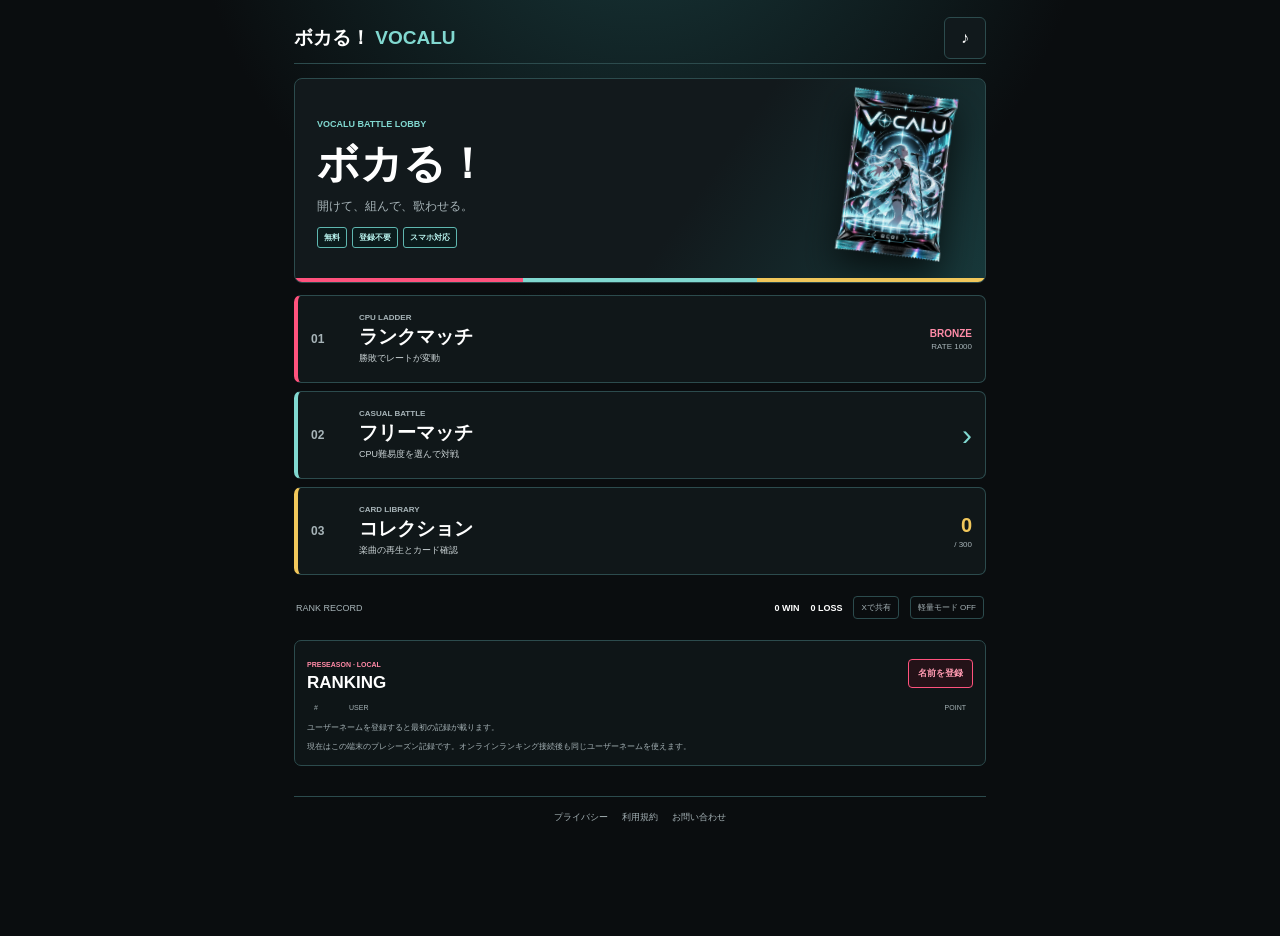
<file: index.html>
<!doctype html>
<html lang="ja">
<head>
  <meta charset="utf-8">
  <meta name="viewport" content="width=device-width,initial-scale=1,viewport-fit=cover">
  <meta name="theme-color" content="#0A0D0F">
  <meta name="apple-mobile-web-app-capable" content="yes">
  <meta name="apple-mobile-web-app-status-bar-style" content="black-translucent">
  <meta name="description" content="ボカロ楽曲を集めて20枚デッキを組み、CPUと遊べる無料のファンメイドデジタルカードゲーム。パック開封、楽曲再生、ランク戦をスマホで楽しめます。">
  <link rel="canonical" href="https://anadayo.github.io/vocalu/">
  <meta property="og:type" content="website">
  <meta property="og:title" content="ボカる！ VOCALU｜ボカロ楽曲デジタルカードゲーム">
  <meta property="og:description" content="5パック開封、20枚デッキ構築、CPUバトル。好きなボカロ楽曲を集めてスマホですぐ遊べます。">
  <meta property="og:url" content="https://anadayo.github.io/vocalu/">
  <meta property="og:image" content="https://anadayo.github.io/vocalu/assets/bc01-pack.webp">
  <meta property="og:locale" content="ja_JP">
  <meta name="twitter:card" content="summary_large_image">
  <meta name="twitter:creator" content="@ana_wasborn">
  <script type="application/ld+json">{"@context":"https://schema.org","@type":"VideoGame","name":"ボカる！ VOCALU","url":"https://anadayo.github.io/vocalu/","description":"ボカロ楽曲を集めて遊ぶ無料のファンメイドデジタルカードゲーム","gamePlatform":"Web Browser","applicationCategory":"Game","operatingSystem":"Web","inLanguage":"ja","offers":{"@type":"Offer","price":"0","priceCurrency":"JPY"}}</script>
  <script>
    window.dataLayer=window.dataLayer||[];
    function gtag(){dataLayer.push(arguments)}
    window.VOCALU_GA_MEASUREMENT_ID='G-1RKFX1HCCV';
    window.VOCALU_ANALYTICS_ENABLED=location.hostname==='anadayo.github.io';
    if(window.VOCALU_ANALYTICS_ENABLED){
      var ga=document.createElement('script');
      ga.async=true;
      ga.src='https://www.googletagmanager.com/gtag/js?id='+encodeURIComponent(window.VOCALU_GA_MEASUREMENT_ID);
      document.head.appendChild(ga);
      gtag('js',new Date());
      gtag('config',window.VOCALU_GA_MEASUREMENT_ID,{send_page_view:true,content_group:'vocalu'});
    }
    if('serviceWorker' in navigator){navigator.serviceWorker.getRegistrations().then(function(registrations){registrations.forEach(function(registration){if(registration.scope.indexOf('/vocalu/')!==-1)registration.unregister();});});}
  </script>
  <link rel="manifest" href="manifest.webmanifest">
  <title>ボカる！ / VOCALU</title>
  <link rel="stylesheet" href="styles.css?v=20261103-leader-info-v7">
</head>
<body>
  <div id="boot" class="boot" role="status"><b>VOCALU</b><span>ゲームを読み込んでいます</span></div>
  <div id="fatal" class="fatal" hidden>
    <strong>読み込みを復旧できます</strong>
    <p id="fatal-message">ゲームの起動中にエラーが発生しました。</p>
    <button id="reload-button" type="button">再読み込み</button>
  </div>
  <div id="app" hidden></div>
  <script src="js/song-media.js?v=20261029-pack-flow-1" defer></script>
  <script src="js/catalog.js?v=20261103-support-fix-v2" defer></script>
  <script src="js/engine.js?v=20261103-support-fix-v2" defer></script>
  <script src="js/analytics.js?v=20261101-analytics-v1" defer></script>
  <script src="js/app.js?v=20261103-leader-info-v7" defer></script>
</body>
</html>
</file>
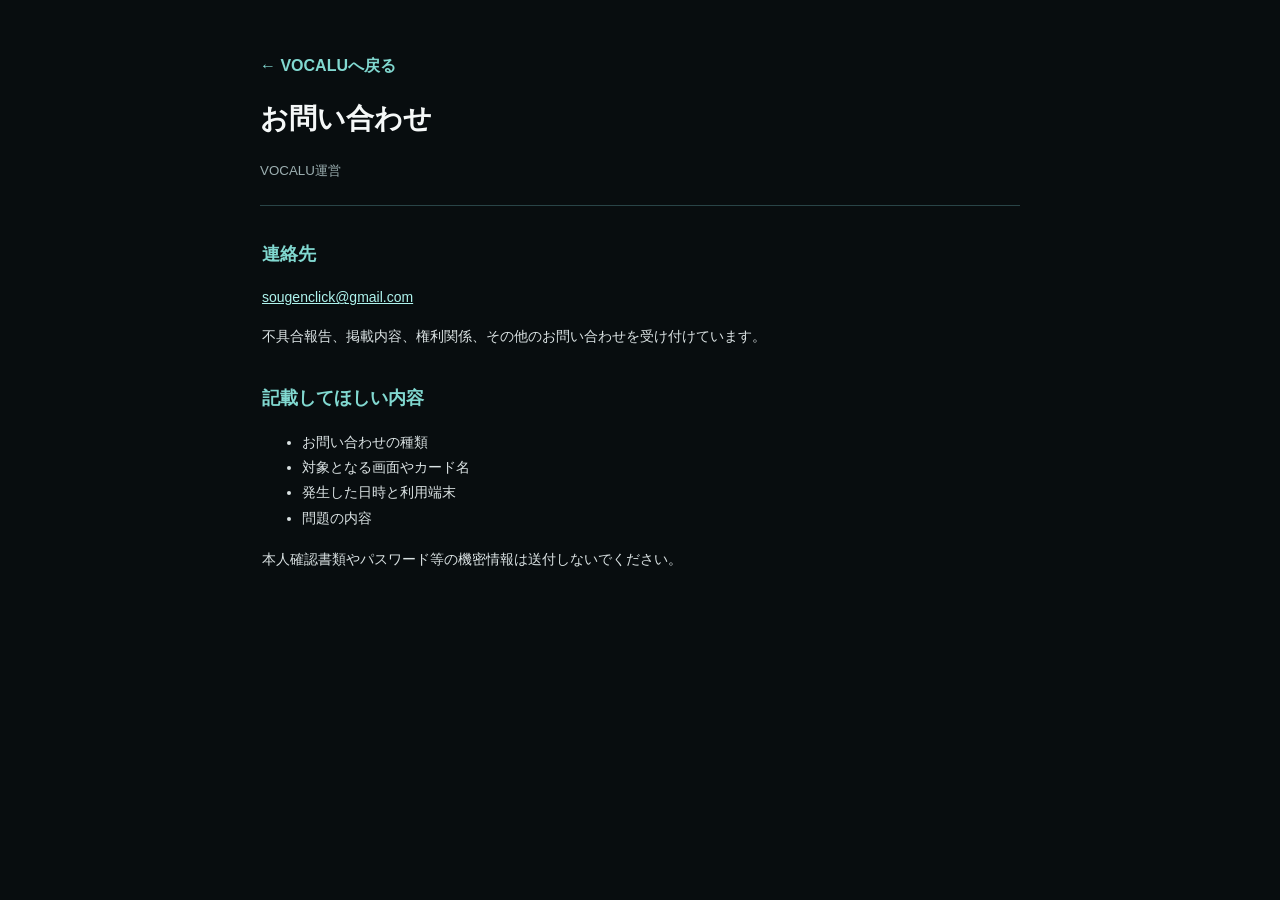
<file: legal/contact.html>
<!doctype html>
<html lang="ja"><head><meta charset="utf-8"><meta name="viewport" content="width=device-width,initial-scale=1"><title>お問い合わせ｜VOCALU</title><link rel="stylesheet" href="legal.css"></head>
<body><main><header><a href="../">← VOCALUへ戻る</a><h1>お問い合わせ</h1><small>VOCALU運営</small></header>
<section><h2>連絡先</h2><p><a href="mailto:sougenclick@gmail.com?subject=VOCALU%E3%81%8A%E5%95%8F%E3%81%84%E5%90%88%E3%82%8F%E3%81%9B">sougenclick@gmail.com</a></p><p>不具合報告、掲載内容、権利関係、その他のお問い合わせを受け付けています。</p><h2>記載してほしい内容</h2><ul><li>お問い合わせの種類</li><li>対象となる画面やカード名</li><li>発生した日時と利用端末</li><li>問題の内容</li></ul><p>本人確認書類やパスワード等の機密情報は送付しないでください。</p></section></main></body></html>
</file>
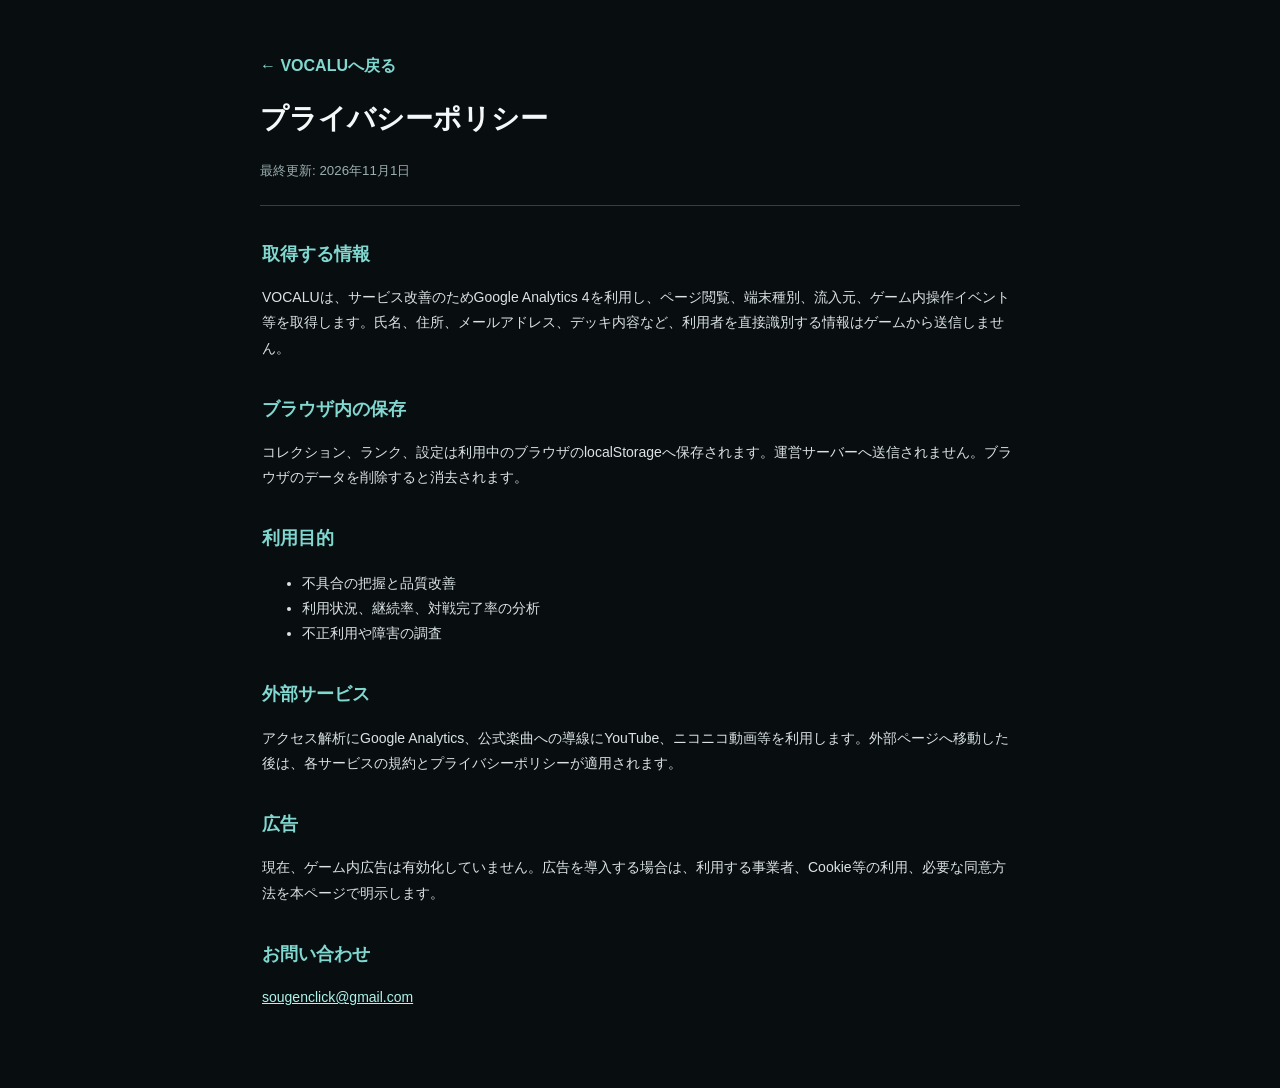
<file: legal/privacy.html>
<!doctype html>
<html lang="ja"><head><meta charset="utf-8"><meta name="viewport" content="width=device-width,initial-scale=1"><title>プライバシーポリシー｜VOCALU</title><link rel="stylesheet" href="legal.css"></head>
<body><main><header><a href="../">← VOCALUへ戻る</a><h1>プライバシーポリシー</h1><small>最終更新: 2026年11月1日</small></header>
<section><h2>取得する情報</h2><p>VOCALUは、サービス改善のためGoogle Analytics 4を利用し、ページ閲覧、端末種別、流入元、ゲーム内操作イベント等を取得します。氏名、住所、メールアドレス、デッキ内容など、利用者を直接識別する情報はゲームから送信しません。</p>
<h2>ブラウザ内の保存</h2><p>コレクション、ランク、設定は利用中のブラウザのlocalStorageへ保存されます。運営サーバーへ送信されません。ブラウザのデータを削除すると消去されます。</p>
<h2>利用目的</h2><ul><li>不具合の把握と品質改善</li><li>利用状況、継続率、対戦完了率の分析</li><li>不正利用や障害の調査</li></ul>
<h2>外部サービス</h2><p>アクセス解析にGoogle Analytics、公式楽曲への導線にYouTube、ニコニコ動画等を利用します。外部ページへ移動した後は、各サービスの規約とプライバシーポリシーが適用されます。</p>
<h2>広告</h2><p>現在、ゲーム内広告は有効化していません。広告を導入する場合は、利用する事業者、Cookie等の利用、必要な同意方法を本ページで明示します。</p>
<h2>お問い合わせ</h2><p><a href="mailto:sougenclick@gmail.com">sougenclick@gmail.com</a></p></section></main></body></html>
</file>
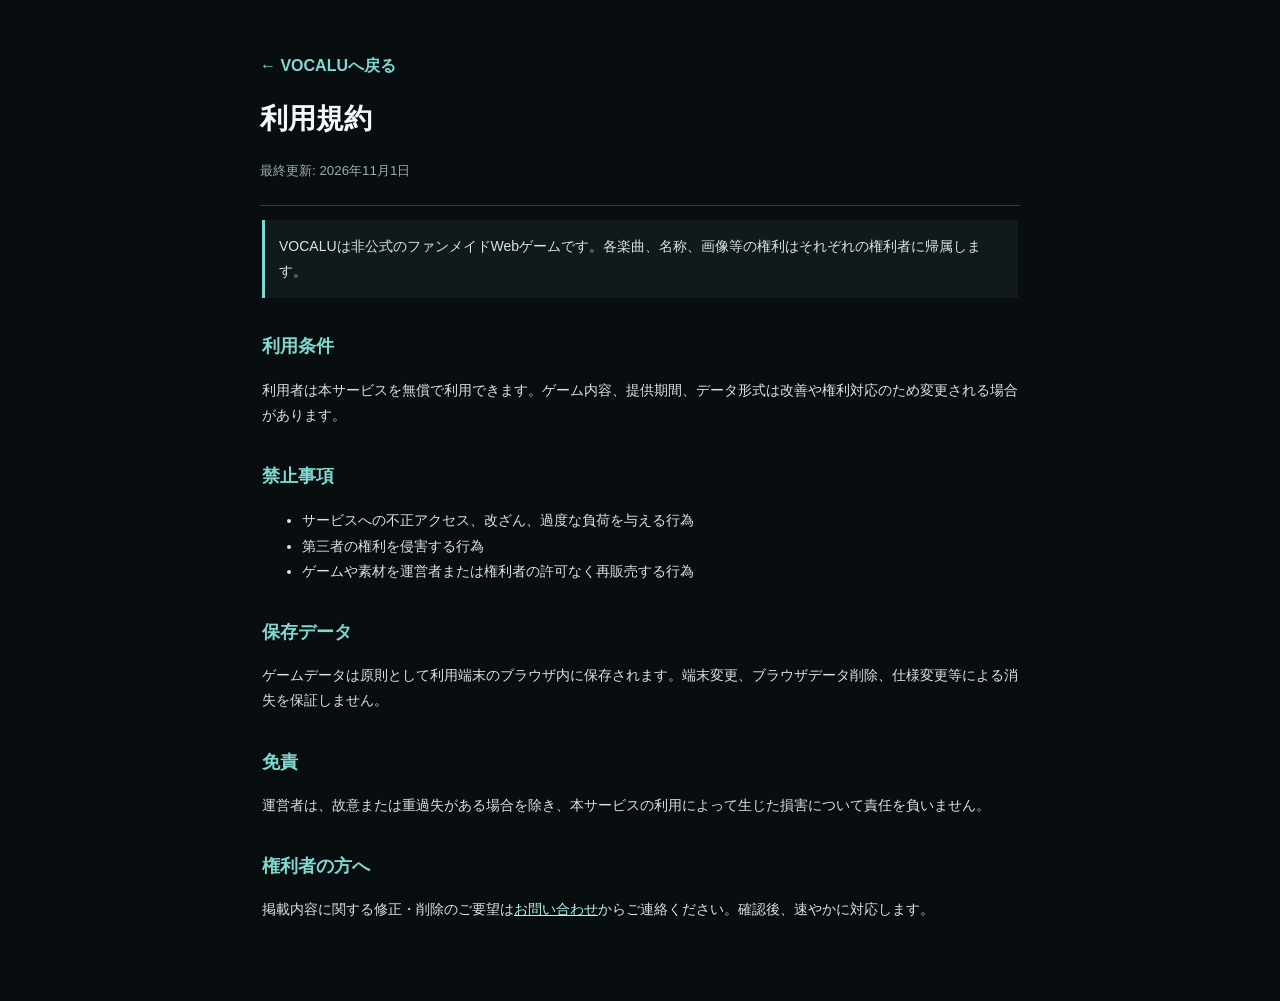
<file: legal/terms.html>
<!doctype html>
<html lang="ja"><head><meta charset="utf-8"><meta name="viewport" content="width=device-width,initial-scale=1"><title>利用規約｜VOCALU</title><link rel="stylesheet" href="legal.css"></head>
<body><main><header><a href="../">← VOCALUへ戻る</a><h1>利用規約</h1><small>最終更新: 2026年11月1日</small></header>
<section><p class="notice">VOCALUは非公式のファンメイドWebゲームです。各楽曲、名称、画像等の権利はそれぞれの権利者に帰属します。</p>
<h2>利用条件</h2><p>利用者は本サービスを無償で利用できます。ゲーム内容、提供期間、データ形式は改善や権利対応のため変更される場合があります。</p>
<h2>禁止事項</h2><ul><li>サービスへの不正アクセス、改ざん、過度な負荷を与える行為</li><li>第三者の権利を侵害する行為</li><li>ゲームや素材を運営者または権利者の許可なく再販売する行為</li></ul>
<h2>保存データ</h2><p>ゲームデータは原則として利用端末のブラウザ内に保存されます。端末変更、ブラウザデータ削除、仕様変更等による消失を保証しません。</p>
<h2>免責</h2><p>運営者は、故意または重過失がある場合を除き、本サービスの利用によって生じた損害について責任を負いません。</p>
<h2>権利者の方へ</h2><p>掲載内容に関する修正・削除のご要望は<a href="contact.html">お問い合わせ</a>からご連絡ください。確認後、速やかに対応します。</p></section></main></body></html>
</file>
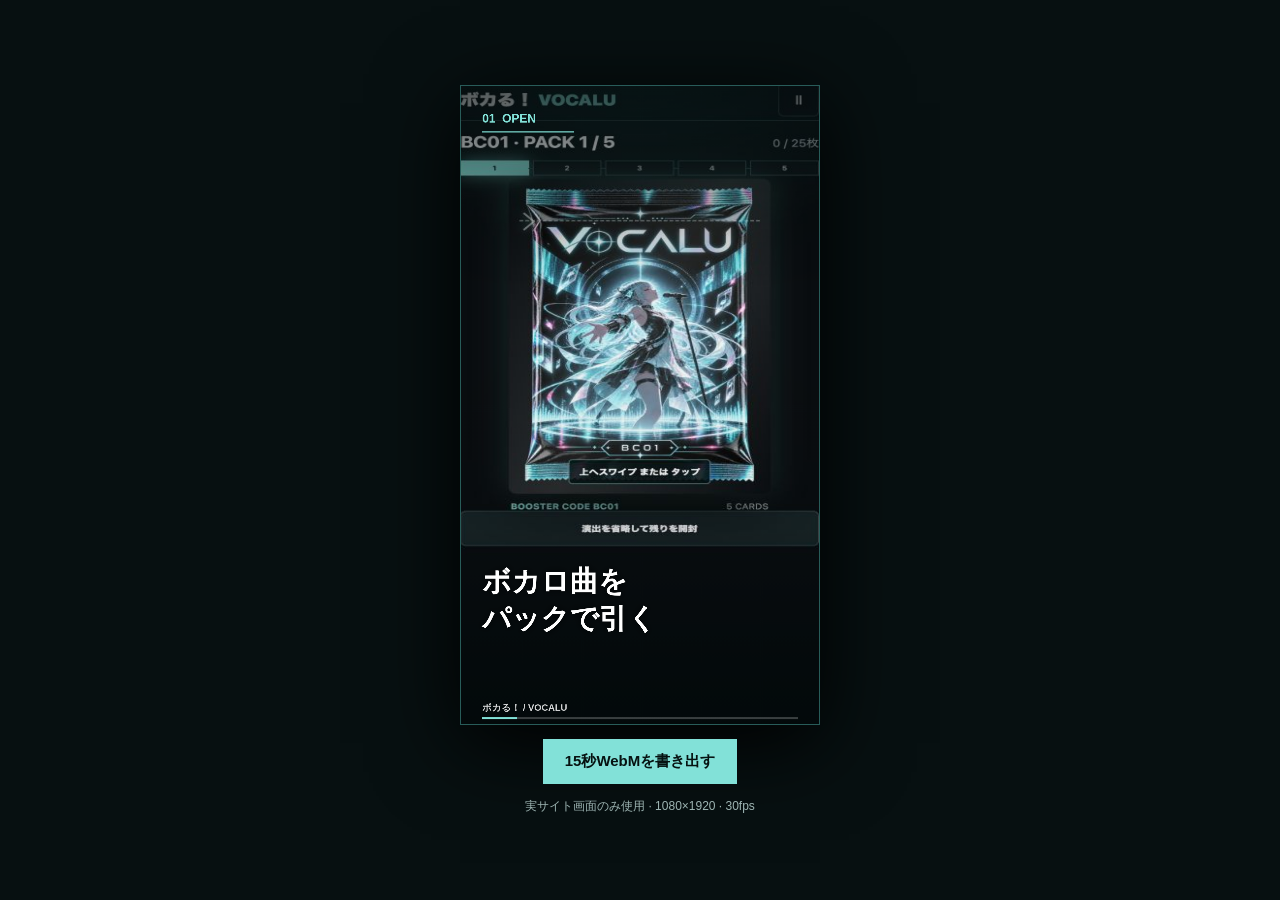
<file: marketing/shorts/2026-11-18-vocalu-growth/render-short.html>
<!doctype html>
<html lang="ja">
<head>
  <meta charset="utf-8">
  <meta name="viewport" content="width=device-width,initial-scale=1">
  <title>VOCALU 15s Short Renderer</title>
  <style>
    *{box-sizing:border-box}body{margin:0;background:#071011;color:#fff;font-family:-apple-system,BlinkMacSystemFont,"Hiragino Sans","Yu Gothic",sans-serif;display:grid;place-items:center;min-height:100vh}.stage{display:grid;gap:14px;justify-items:center;padding:20px}canvas{width:min(360px,92vw);height:auto;aspect-ratio:9/16;background:#05090a;box-shadow:0 18px 80px #000;border:1px solid #285c59}button{border:0;background:#82e1d8;color:#061211;font-weight:900;padding:13px 22px;font-size:15px;cursor:pointer}p{margin:0;color:#9eb5b3;font-size:12px}
  </style>
</head>
<body>
  <main class="stage">
    <canvas id="canvas" width="1080" height="1920"></canvas>
    <button id="record">15秒WebMを書き出す</button>
    <p>実サイト画面のみ使用 · 1080×1920 · 30fps</p>
  </main>
  <script>
    const canvas=document.querySelector('#canvas');
    const ctx=canvas.getContext('2d');
    const shots=[
      {src:'01-pack.jpg',title:'ボカロ曲を\nパックで引く',tag:'01  OPEN'},
      {src:'02-cards.jpg',title:'好きな曲が\nカードになる',tag:'02  COLLECT'},
      {src:'03-deck.jpg',title:'20枚を選んで\nデッキを組む',tag:'03  BUILD'},
      {src:'04-battle.jpg',title:'スマホで\nすぐCPU対戦',tag:'04  BATTLE'},
      {src:'05-summon.jpg',title:'あなたの推し曲で\n1戦だけ試して',tag:'VOCALU'}
    ];
    let images=[];let started=performance.now();let recording=false;
    const load=src=>new Promise((resolve,reject)=>{const im=new Image();im.onload=()=>resolve(im);im.onerror=reject;im.src=src});
    function ease(x){return x<.5?2*x*x:1-Math.pow(-2*x+2,2)/2}
    function frame(now){
      const t=Math.max(0,((now-started)/1000)%15);
      const i=Math.min(4,Math.floor(t/3));
      const local=(t-i*3)/3;
      const im=images[i];
      ctx.clearRect(0,0,1080,1920);
      ctx.fillStyle='#050a0b';ctx.fillRect(0,0,1080,1920);
      const zoom=1.02+.06*ease(local);
      const sw=im.width/zoom,sh=im.height/zoom;
      const sx=(im.width-sw)*(.48+.04*Math.sin(local*Math.PI));
      const sy=(im.height-sh)*(.15+.55*local);
      ctx.save();ctx.globalAlpha=Math.min(1,local*5,(1-local)*5);ctx.drawImage(im,sx,sy,sw,sh,0,0,1080,1920);ctx.restore();
      const grad=ctx.createLinearGradient(0,0,0,1920);grad.addColorStop(0,'rgba(2,9,10,.68)');grad.addColorStop(.32,'rgba(2,9,10,0)');grad.addColorStop(.7,'rgba(2,9,10,.08)');grad.addColorStop(1,'rgba(2,9,10,.88)');ctx.fillStyle=grad;ctx.fillRect(0,0,1080,1920);
      ctx.fillStyle='#83e3d9';ctx.font='800 36px sans-serif';ctx.fillText(shots[i].tag,64,110);
      ctx.strokeStyle='rgba(131,227,217,.72)';ctx.lineWidth=4;ctx.beginPath();ctx.moveTo(64,138);ctx.lineTo(340,138);ctx.stroke();
      const lines=shots[i].title.split('\n');ctx.fillStyle='#fff';ctx.font='900 86px sans-serif';ctx.shadowColor='rgba(0,0,0,.8)';ctx.shadowBlur=22;lines.forEach((line,n)=>ctx.fillText(line,64,1520+n*112));ctx.shadowBlur=0;
      if(i===4){ctx.beginPath();ctx.roundRect(64,1762,952,96,12);ctx.fillStyle='#83e3d9';ctx.fill();ctx.fillStyle='#051011';ctx.font='900 39px sans-serif';ctx.textAlign='center';ctx.fillText('ブラウザで無料・登録不要',540,1825);ctx.textAlign='start'}
      ctx.fillStyle='rgba(255,255,255,.82)';ctx.font='700 28px sans-serif';ctx.fillText('ボカる！ / VOCALU',64,1880);
      ctx.fillStyle='rgba(255,255,255,.22)';ctx.fillRect(64,1900,952,6);ctx.fillStyle='#83e3d9';ctx.fillRect(64,1900,952*(t/15),6);
      requestAnimationFrame(frame);
    }
    function music(stream){
      const audio=new AudioContext();const dest=audio.createMediaStreamDestination();const master=audio.createGain();master.gain.value=.12;master.connect(dest);const start=audio.currentTime+.03;
      for(let beat=0;beat<30;beat++){const at=start+beat*.5;const osc=audio.createOscillator();const gain=audio.createGain();osc.type=beat%4===0?'square':'triangle';osc.frequency.value=[110,147,165,196][Math.floor(beat/4)%4];gain.gain.setValueAtTime(0,at);gain.gain.linearRampToValueAtTime(beat%4===0?.34:.12,at+.012);gain.gain.exponentialRampToValueAtTime(.001,at+.22);osc.connect(gain).connect(master);osc.start(at);osc.stop(at+.24)}
      dest.stream.getAudioTracks().forEach(track=>stream.addTrack(track));return audio;
    }
    async function record(){
      if(recording)return;recording=true;document.querySelector('#record').textContent='書き出し中…';started=performance.now();
      const stream=canvas.captureStream(30);const audio=music(stream);const chunks=[];const mime=MediaRecorder.isTypeSupported('video/webm;codecs=vp9,opus')?'video/webm;codecs=vp9,opus':'video/webm';const recorder=new MediaRecorder(stream,{mimeType:mime,videoBitsPerSecond:9000000});
      recorder.ondataavailable=e=>{if(e.data.size)chunks.push(e.data)};recorder.onstop=()=>{const blob=new Blob(chunks,{type:mime});const a=document.createElement('a');a.href=URL.createObjectURL(blob);a.download='vocalu-15s-2026-11-18.webm';a.click();setTimeout(()=>URL.revokeObjectURL(a.href),1000);audio.close();recording=false;document.querySelector('#record').textContent='15秒WebMを書き出す'};recorder.start(250);setTimeout(()=>recorder.stop(),15050);
    }
    Promise.all(shots.map(x=>load(x.src))).then(result=>{images=result;requestAnimationFrame(frame)});
    document.querySelector('#record').addEventListener('click',record);
  </script>
</body>
</html>
</file>
<file: styles.css>
:root{color-scheme:dark;--bg:#0a0d0f;--panel:#11191c;--panel2:#182326;--line:#2c4b4d;--accent:#81d8d0;--glow:#a5e8e1;--text:#fff;--muted:#a7b4b8;--disabled:#556368;--danger:#ff6474;--safe:env(safe-area-inset-bottom,0px)}
[hidden]{display:none!important}*{box-sizing:border-box}html,body{margin:0;min-height:100%;background:var(--bg);color:var(--text);font-family:-apple-system,BlinkMacSystemFont,"Hiragino Sans","Yu Gothic",sans-serif}body{min-height:100dvh;background:radial-gradient(circle at 50% -15%,#18383a 0,transparent 36%),var(--bg)}button,input{font:inherit}button{touch-action:manipulation;letter-spacing:0}.boot{min-height:100dvh;display:grid;place-content:center;text-align:center;gap:12px}.boot b{font-size:34px;color:var(--accent)}.boot span,.notice{color:var(--muted)}.fatal{position:fixed;inset:20px;z-index:99;margin:auto;max-width:440px;height:max-content;padding:22px;background:#29151b;border:1px solid var(--danger);border-radius:8px}.shell{max-width:720px;min-height:100dvh;margin:auto;padding:calc(12px + env(safe-area-inset-top)) 14px calc(88px + var(--safe))}.topbar{height:52px;display:flex;align-items:center;justify-content:space-between;border-bottom:1px solid var(--line);margin-bottom:14px}.brand{font-size:19px;font-weight:900}.brand em,.eyebrow{font-style:normal;color:var(--accent)}.icon-btn{width:42px;height:42px;border:1px solid var(--line);background:var(--panel);color:#fff;border-radius:6px}.hero{padding:26px 0}.hero h1{font-size:clamp(30px,8vw,48px);margin:5px 0 8px}.hero p{margin:0;color:var(--muted);line-height:1.65}.eyebrow{font-size:11px;font-weight:900}.status-grid{display:grid;grid-template-columns:repeat(3,1fr);gap:8px;margin:14px 0}.stat{background:var(--panel);border:1px solid var(--line);padding:13px 9px;border-radius:6px;text-align:center}.stat b{display:block;font-size:22px;color:var(--accent)}.stat small{color:var(--muted)}.actions{display:grid;gap:9px}.primary,.secondary,.end-turn,.setup-start{min-height:44px;padding:12px 16px;border-radius:6px;font-weight:850}.primary,.setup-start{border:1px solid var(--accent);background:var(--accent);color:#071213}.secondary{border:1px solid var(--line);background:var(--panel2);color:#fff}.primary:disabled,.secondary:disabled,.end-turn:disabled{opacity:.4}.notice{font-size:12px;line-height:1.6;padding:10px 0}.section-head{display:flex;align-items:end;justify-content:space-between;margin:8px 0 12px}.section-head h2{font-size:20px;margin:0}.section-head span{color:var(--muted);font-size:13px}.pack-stage{min-height:430px;display:grid;place-items:center}.pack{width:230px;aspect-ratio:.72;border:1px solid var(--accent);border-radius:8px;background:linear-gradient(155deg,#21484a,#101819 55%,#182326);color:#fff;display:grid;place-items:center;box-shadow:0 18px 55px #000a,0 0 28px #81d8d033;position:relative;overflow:hidden}.pack:after{content:"";position:absolute;inset:-60%;background:linear-gradient(90deg,transparent,#fff2,transparent);transform:rotate(25deg);animation:sheen 3s infinite}.pack strong{font-size:29px;z-index:1}.pack small{z-index:1}.pack.opening{animation:tear .65s ease forwards}.swipe-hint{text-align:center;color:var(--muted)}
.cards{display:grid;grid-template-columns:repeat(2,minmax(0,1fr));gap:10px}.card{min-width:0;aspect-ratio:.71;border:1px solid var(--line);border-radius:7px;background:var(--panel);overflow:hidden}.card>button{width:100%;height:100%;padding:0;border:0;background:transparent;color:inherit;text-align:left}.card.selected{outline:2px solid var(--accent);box-shadow:0 0 18px #81d8d044}.card-face{position:relative;width:100%;height:100%;display:flex;flex-direction:column;overflow:hidden;border-radius:inherit;background:#0d1416}.card-head{height:42px;flex:0 0 42px;display:grid;grid-template-columns:38px minmax(0,1fr) 32px;align-items:center;gap:4px;padding:4px;background:#0a0f10}.card-head strong{font-size:12px;text-align:center;white-space:nowrap;overflow:hidden;text-overflow:ellipsis}.card-cost{width:34px;height:34px;display:grid;place-items:center;border:2px solid #d8fffb;border-radius:50%;background:var(--accent);color:#071213;font-size:18px;font-weight:950;box-shadow:0 0 12px #81d8d055}.card-rarity{font-size:10px;font-weight:900;color:var(--muted);text-align:right}.card-rarity.SR{color:#e7d27c}.card-rarity.UR{color:#a5e8e1;text-shadow:0 0 10px #81d8d0}.card-art{display:grid;place-items:center;flex:1;min-height:0;overflow:hidden;background:#172326}.card-art>img{width:100%;height:100%;object-fit:cover}.card-foot{min-height:47px;padding:7px 8px;display:flex;align-items:flex-end;justify-content:space-between;gap:5px;background:#11191c}.card-foot small{color:var(--muted);font-size:8px}.card-foot b{font-size:13px;white-space:nowrap}.avatar-icon,.song-cover{width:100%;height:100%;display:flex;flex-direction:column;align-items:center;justify-content:center;gap:7px;padding:8px;text-align:center;background:linear-gradient(145deg,hsl(var(--hue) 42% 29%),#0b1214)}.avatar-icon:before{content:"";width:44%;aspect-ratio:1;border-radius:50%;background:radial-gradient(circle at 50% 35%,#fff 0 8%,hsl(var(--hue) 55% 62%) 9% 28%,#111a 29%);border:2px solid #fff8}.song-cover b{font-size:38px}.song-cover span,.avatar-icon span{font-size:11px;overflow-wrap:anywhere}.song-cover small{font-size:7px;color:var(--muted)}.equipment-badge{position:absolute;right:4px;bottom:49px;max-width:88%;display:flex;align-items:center;gap:5px;padding:3px 6px;border:1px solid var(--accent);border-radius:4px;background:#071213ee;font-size:8px}.equipment-badge small{display:block;color:var(--accent)}.equipment-thumb{width:24px;height:24px;overflow:hidden;border-radius:50%}.equipment-thumb img{width:100%;height:100%;object-fit:cover}.equipment-thumb .avatar-icon:before{width:60%}
.deck-footer{position:fixed;z-index:20;left:0;right:0;bottom:0;display:flex;gap:8px;justify-content:center;padding:10px 14px calc(10px + var(--safe));background:#080c0dee;border-top:1px solid var(--line)}.deck-footer>*{width:min(280px,48%)}.battle-setup{min-height:65dvh;display:grid;grid-template-columns:1fr auto 1fr;align-items:center;gap:14px}.setup-deck{display:grid;gap:8px;text-align:center}.setup-deck>.card-face{width:min(100%,190px);aspect-ratio:.71;margin:auto;border:1px solid var(--line)}.setup-deck>span{color:var(--accent);font-size:10px;font-weight:900}.setup-deck small{color:var(--muted)}.versus{font-size:34px;color:var(--accent)}.setup-start{display:block;width:min(100%,440px);margin:auto}.opening-hand{min-height:78dvh;display:grid;align-content:center;text-align:center}.opening-hand>span{color:var(--accent);font-size:11px}.opening-hand h1{margin:6px 0 25px}.opening-hand p{color:var(--muted);font-size:12px}.opening-cards{display:flex;justify-content:center;gap:0;margin:0 auto 20px;perspective:800px}.opening-cards>button{width:min(31vw,170px);aspect-ratio:.71;padding:0;border:0;background:transparent;color:inherit;transform:rotate(var(--r,0deg))}.opening-cards>button:first-child{--r:-7deg;margin-right:-18px}.opening-cards>button:last-child{--r:7deg;margin-left:-18px}.opening-cards .card-face{border:1px solid var(--line);box-shadow:0 12px 24px #000a}
.game-shell{min-height:100dvh;display:grid;grid-template-columns:76px minmax(400px,1fr) 286px;background:#090d0f}.game-nav{position:sticky;top:0;height:100dvh;display:flex;flex-direction:column;gap:6px;padding:calc(12px + env(safe-area-inset-top)) 8px;border-right:1px solid var(--line);background:#0d1416}.game-nav button{height:56px;border:1px solid transparent;background:transparent;color:var(--muted);border-radius:5px;font-weight:900}.game-nav button span{display:block;font-size:8px}.game-nav button.active{border-color:var(--accent);color:var(--accent);background:#152426}.battle-center{min-width:0;padding:12px 20px calc(16px + var(--safe));overflow:hidden}.battle-status{height:38px;display:grid;grid-template-columns:1fr auto 1fr;align-items:center;border-bottom:1px solid var(--line);font-size:10px;color:var(--muted)}.battle-status>span:last-child{text-align:right}.battle-status b{padding:6px 14px;border:1px solid var(--line);border-radius:4px}.battle-status .user-turn{color:var(--accent);border-color:var(--accent);background:#132325}.battle-status .cpu-turn{color:#ff9daa;border-color:#71303a;background:#2a151b}.player-row{display:flex;align-items:center;justify-content:space-between;margin:8px 0}.player-meta{display:grid}.player-meta small{color:var(--muted);font-size:9px}.life-target{display:flex;align-items:center;gap:7px;border:0;background:transparent;color:#fff}.life-target.targetable{outline:2px solid var(--accent);border-radius:5px;animation:pulse 1s infinite}.life-cards{display:flex;flex-direction:row-reverse}.life-card{width:20px;aspect-ratio:.71;display:grid;place-items:center;margin-left:-7px;border:1px solid var(--accent);border-radius:2px;background:#14282a;color:var(--accent);font-size:8px;transform:rotate(3deg)}.battle-field{display:grid;grid-template-columns:repeat(3,minmax(0,150px));justify-content:center;gap:10px;min-height:150px}.battle-slot{position:relative;min-width:0;aspect-ratio:.71;border:1px dashed #33585b;border-radius:6px;background:#0d1517}.battle-slot.empty{display:grid;place-items:center;color:#456468;font-size:9px}.battle-slot.selected{border-style:solid;border-color:var(--accent);box-shadow:0 0 16px #81d8d055}.battle-slot.targetable{border-style:solid;border-color:var(--accent);animation:pulse 1s infinite}.battle-slot.used{filter:saturate(.4);opacity:.62}.slot-card{width:100%;height:100%;padding:0;border:0;background:transparent;color:inherit;text-align:left}.battle-slot .card-head{height:30px;flex-basis:30px;grid-template-columns:25px minmax(0,1fr) 23px}.battle-slot .card-cost{width:23px;height:23px;font-size:12px}.battle-slot .card-head strong{font-size:9px}.battle-slot .card-rarity{font-size:7px}.battle-slot .card-foot{min-height:34px;padding:4px}.battle-slot .card-foot b{font-size:9px}.battle-slot .card-foot small{font-size:6px}.inspect{position:absolute;z-index:3;right:3px;top:33px;width:34px;height:34px;border:1px solid var(--accent);border-radius:50%;background:#071213dd;color:var(--accent);font-size:19px}.stage-line{height:26px;display:flex;align-items:center;gap:12px;color:var(--accent);font-size:8px}.stage-line:before,.stage-line:after{content:"";height:1px;flex:1;background:var(--line)}.cost-meter{height:42px;display:flex;align-items:baseline;gap:6px;margin:8px 0;padding:6px 10px;border:1px solid var(--accent);border-radius:5px;background:#122326}.cost-meter span{margin-right:auto;color:var(--accent);font-size:9px}.cost-meter b{font-size:28px;color:var(--accent)}.cost-meter em{font-style:normal;color:var(--muted)}.clutch-rule,.target-guide{padding:7px 9px;border:1px solid var(--accent);background:#142426;color:var(--accent);text-align:center;font-size:10px}.target-guide{position:sticky;top:4px;z-index:5}.target-guide button{float:right;border:0;background:transparent;color:#fff}.hand-zone{min-width:0;padding-top:8px;border-top:1px solid var(--line)}.hand-label{display:flex;justify-content:space-between;color:var(--muted);font-size:9px}.hand-label b{color:var(--accent)}.hand{display:flex;justify-content:center;align-items:flex-start;overflow-x:auto;gap:0;padding:12px 18px 18px;min-height:165px}.hand-card{position:relative;z-index:var(--hand-z);flex:0 0 102px;width:102px;aspect-ratio:.71;padding:0;overflow:hidden;border:1px solid var(--line);border-radius:6px;background:#0d1416;color:#fff;transform:translateY(var(--hand-lift)) rotate(var(--hand-angle));transform-origin:50% 120%;transition:.16s}.hand-card+.hand-card{margin-left:-24px}.hand-card:not(:disabled):hover,.hand-card:not(:disabled):focus-visible{z-index:30;transform:translateY(-12px);border-color:var(--accent);box-shadow:0 0 18px #81d8d055}.hand-card:disabled{opacity:.48}.hand-card .card-head{height:28px;flex-basis:28px;grid-template-columns:24px minmax(0,1fr) 22px}.hand-card .card-cost{width:22px;height:22px;font-size:11px}.hand-card .card-head strong{font-size:8px}.hand-card .card-rarity{font-size:7px}.hand-card .card-foot{min-height:35px;padding:4px}.hand-card .card-foot b{font-size:9px}.hand-card .card-foot small{font-size:6px}.action-panel{position:sticky;top:0;height:100dvh;display:flex;flex-direction:column;border-left:1px solid var(--line);background:#0f1719;padding:12px}.panel-tabs{display:grid;grid-template-columns:repeat(3,1fr);border-bottom:1px solid var(--line)}.panel-tabs button{height:38px;border:0;background:transparent;color:var(--muted);font-size:9px;font-weight:900}.panel-tabs button.active{color:var(--accent);border-bottom:2px solid var(--accent)}.panel-body{display:grid;align-content:start;gap:8px;flex:1;min-height:0;padding:12px 0;overflow:auto}.panel-body>.primary,.panel-body>.secondary{width:100%}.panel-empty{color:var(--muted);font-size:12px;line-height:1.6}.panel-card-name{display:grid;padding:10px;border:1px solid var(--line);background:var(--panel2)}.panel-card-name span{color:var(--accent);font-size:12px}.panel-card>.card-face{height:auto;aspect-ratio:.71;border:1px solid var(--line)}.panel-card p,.battle-log p{font-size:10px;line-height:1.5;color:var(--muted)}.battle-log p{margin:0;padding:7px 0;border-bottom:1px solid #203033}.end-turn{border:1px solid var(--accent);background:transparent;color:var(--accent)}
.modal{position:fixed;z-index:50;inset:0;display:grid;place-items:center;padding:16px;background:#050809dd}.dialog{width:min(100%,460px);max-height:90dvh;overflow:auto;padding:18px;border:1px solid var(--line);border-radius:8px;background:#11191c}.dialog h2{margin-top:0}.dialog .actions{margin-top:12px}.detail-card{width:min(250px,80%);aspect-ratio:.71;margin:auto}.detail-card>.card-face,.equipment-detail>.card-face{border:1px solid var(--line)}.equipment-detail{padding:10px;border:1px solid var(--accent);background:#132325}.equipment-detail>.card-face{width:120px;aspect-ratio:.71}.official-link{display:block;text-align:center;text-decoration:none;background:var(--accent);color:#071213;font-weight:850;padding:12px;border-radius:6px}.trigger-detail{padding:10px;border:1px solid #8b5360;background:#25161b}.trigger-detail b{color:#ff9aaa}.rare-flash{position:fixed;pointer-events:none;z-index:40;inset:0;animation:flash .8s ease both}.rare-flash.SR{background:#d8c66d33}.rare-flash.UR{background:conic-gradient(from 90deg,#81d8d044,#fff4,#81d8d044)}.trigger-reveal{text-align:center}.trigger-reveal strong{display:block;color:var(--accent);font-size:18px}.error-toast{position:fixed;z-index:80;left:12px;right:12px;bottom:calc(20px + var(--safe));max-width:540px;margin:auto;padding:12px;border:1px solid var(--danger);border-radius:6px;background:#351820}.test-panel{margin-top:14px;padding:10px;border:1px dashed var(--accent)}
@keyframes sheen{to{transform:translateX(85%) rotate(25deg)}}@keyframes tear{55%{transform:scale(1.04) rotate(-2deg)}to{transform:scale(.85);opacity:0}}@keyframes flash{from{opacity:1}to{opacity:0}}@keyframes pulse{50%{box-shadow:0 0 18px #81d8d088}}
@media(min-width:600px){.cards{grid-template-columns:repeat(3,minmax(0,1fr))}}
@media(max-width:820px){.game-shell{display:block;padding-bottom:190px}.game-nav{position:fixed;z-index:30;top:auto;bottom:0;left:0;right:0;height:60px;flex-direction:row;padding:4px 8px calc(4px + var(--safe));border:0;border-top:1px solid var(--line)}.game-nav button{flex:1;height:48px}.battle-center{padding:8px 10px 155px}.battle-field{gap:6px;min-height:0}.action-panel{position:fixed;z-index:20;top:auto;left:0;right:0;bottom:calc(60px + var(--safe));height:130px;padding:6px 10px;border:0;border-top:1px solid var(--line);background:#0f1719f5}.panel-tabs{position:absolute;top:5px;left:10px;width:190px}.panel-tabs button{height:28px}.panel-body{padding:33px 105px 0 0;display:flex;align-items:center;gap:6px;overflow-x:auto}.panel-body>.primary,.panel-body>.secondary{min-width:86px;padding:8px}.panel-empty{white-space:nowrap}.panel-card{display:flex;align-items:center;min-width:180px}.panel-card>.card-face{display:none}.panel-card p{margin:0}.battle-log{display:flex;gap:12px;white-space:nowrap}.battle-log p{border:0}.panel-card-name{min-width:130px;padding:6px}.end-turn{position:absolute;right:10px;top:8px;width:94px;min-height:36px}.battle-slot .inspect{top:30px;width:30px;height:30px}.hand{justify-content:flex-start}.battle-setup{grid-template-columns:1fr auto 1fr;gap:7px}.setup-deck>.card-face{max-width:145px}.versus{font-size:22px}}
@media(max-width:430px){.shell{padding-inline:10px}.cards{gap:7px}.card-head{height:36px;flex-basis:36px;grid-template-columns:31px minmax(0,1fr) 27px}.card-cost{width:29px;height:29px;font-size:15px}.card-head strong{font-size:10px}.card-foot b{font-size:10px}.battle-center{padding-inline:6px}.battle-field{grid-template-columns:repeat(3,minmax(0,1fr));gap:4px}.battle-slot .card-art{min-height:48px}.player-row{margin:5px 0}.hand{padding-inline:10px}.opening-cards>button{width:32vw}.opening-cards .card-foot b{font-size:8px}}
@media(prefers-reduced-motion:reduce){*,*:before,*:after{animation-duration:.01ms!important;animation-iteration-count:1!important;scroll-behavior:auto!important}}body.light-mode *{animation:none!important;transition:none!important}
.difficulty-select{width:min(100%,560px);margin:0 auto 12px}.difficulty-select>span{display:block;margin-bottom:7px;color:var(--accent);font-size:10px;font-weight:900}.difficulty-select>div{display:grid;grid-template-columns:repeat(3,1fr);gap:6px}.difficulty-select button{min-height:58px;padding:8px;border:1px solid var(--line);border-radius:6px;background:var(--panel);color:var(--text)}.difficulty-select button b,.difficulty-select button small{display:block}.difficulty-select button small{margin-top:3px;color:var(--muted);font-size:9px}.difficulty-select button.active{border-color:var(--accent);background:#14282a;color:var(--accent);box-shadow:inset 0 0 0 1px #81d8d044}.battle-power{position:absolute;z-index:4;right:3px;bottom:37px;min-width:58px;padding:3px 5px;border:1px solid var(--accent);border-radius:4px;background:#071213ee;color:var(--accent);text-align:right;pointer-events:none}.battle-power small,.battle-power b{display:block;line-height:1}.battle-power small{font-size:6px}.battle-power b{margin-top:3px;font-size:12px}.battle-power.rest{border-color:#ffb36b;color:#ffb36b}.battle-slot.used{filter:none;opacity:1}.battle-slot.used .slot-card{filter:saturate(.45) brightness(.7);transform:rotate(4deg) scale(.95)}
@media(max-width:820px){.game-shell{padding-bottom:226px}.battle-center{padding:8px 10px 190px}.battle-field{grid-template-columns:repeat(3,minmax(0,105px));gap:5px}.action-panel{height:166px}.panel-tabs{width:calc(100% - 132px)}.panel-body{height:112px;padding:37px 0 49px;align-items:center;overflow-x:auto}.panel-body>.primary,.panel-body>.secondary{min-width:68px;min-height:36px;padding:7px 8px}.panel-card-name{min-width:110px}.end-turn{top:auto;right:10px;bottom:7px;width:112px;min-height:38px;padding:7px 10px}.battle-power{right:2px;bottom:34px;min-width:52px}.battle-power b{font-size:11px}.battle-slot .inspect{left:3px;right:auto}.hand{min-height:145px;padding-top:9px}.hand-card{flex-basis:92px;width:92px}.hand-card+.hand-card{margin-left:-22px}}
@media(max-width:430px){.battle-center{padding-inline:5px}.battle-field{grid-template-columns:repeat(3,minmax(0,96px));gap:4px}.battle-slot .card-head{grid-template-columns:22px minmax(0,1fr) 20px}.battle-slot .card-cost{width:20px;height:20px}.battle-power{bottom:32px;min-width:48px;padding-inline:3px}.battle-power b{font-size:10px}.difficulty-select button{padding-inline:4px}.difficulty-select button small{font-size:8px}.hand-card{flex-basis:88px;width:88px}}
.game-shell{grid-template-columns:minmax(400px,1fr) 286px}.battle-settings{position:fixed;z-index:25;top:calc(8px + env(safe-area-inset-top));right:300px;width:38px;height:38px;border:1px solid var(--line);border-radius:50%;background:#0f1719ed;color:var(--accent);font-size:20px;line-height:1}.pack{width:min(270px,72vw);aspect-ratio:1008/1472;padding:0;border:0;background:transparent;overflow:hidden;box-shadow:0 18px 55px #000a,0 0 34px #81d8d044}.pack img{display:block;width:100%;height:100%;object-fit:contain;border-radius:8px}.pack:after{inset:-30%;border-radius:8px;pointer-events:none}.pack-swipe{position:absolute;z-index:2;left:50%;bottom:12px;transform:translateX(-50%);width:max-content;max-width:90%;padding:7px 10px;border:1px solid #81d8d088;border-radius:4px;background:#071213dd;color:#fff;font-size:10px;font-weight:800}.swipe-hint{display:flex;justify-content:space-between;margin:10px 2px 0;font-size:10px}.swipe-hint b{color:var(--accent)}.swipe-hint span{color:var(--muted)}.settings-group{display:grid;gap:7px;padding:10px;border:1px solid var(--line);background:var(--panel2)}.settings-group span,.settings-volume span{color:var(--muted);font-size:10px}.settings-volume{display:grid;grid-template-columns:1fr auto;gap:8px;align-items:center;padding:10px;border:1px solid var(--line);background:var(--panel2)}.settings-volume input{grid-column:1/-1;width:100%;accent-color:var(--accent)}.danger-button{min-height:44px;padding:11px 14px;border:1px solid var(--danger);border-radius:6px;background:#28151a;color:#ffb3bd;font-weight:850}
@media(max-width:820px){.game-shell{padding-bottom:166px}.action-panel{bottom:var(--safe)}.battle-settings{top:calc(7px + env(safe-area-inset-top));right:7px}.battle-status{padding-right:42px}.battle-center{padding-bottom:180px}}
.battle-tools{position:fixed;z-index:26;top:calc(8px + env(safe-area-inset-top));right:300px;display:flex;gap:6px}.battle-tools button{width:38px;height:38px;border:1px solid var(--line);border-radius:50%;background:#0f1719ed;color:var(--accent);font-size:19px;line-height:1}.panel-tabs{grid-template-columns:repeat(2,1fr)}.pile-zone{display:flex;gap:5px}.pile-zone>div{width:45px;height:48px;display:grid;place-content:center;border:1px solid var(--line);border-radius:4px;background:#11191c;text-align:center}.pile-zone span{color:var(--muted);font-size:7px}.pile-zone b{color:var(--accent);font-size:15px}.player-row .player-meta{flex:1;text-align:center}.life-target{gap:5px}.life-target>b{font-size:11px}.life-cards{display:grid;grid-template-columns:repeat(2,18px);gap:2px;min-width:38px}.life-card{width:18px;height:25px;margin:0;transform:none}.leek-meter{display:grid;grid-template-columns:auto auto;align-items:center;gap:1px 8px;width:max-content;max-width:100%;margin:5px 0 5px auto;padding:5px 7px;border:1px solid #3b6f51;border-radius:5px;background:#0d1b16}.leek-meter>span{color:#8fd4a8;font-size:8px;font-weight:900}.leek-meter>b{color:#d7ffe5;font-size:12px;text-align:right}.leek-meter>div{grid-column:1/-1;display:flex;gap:3px}.leek-icon{position:relative;width:8px;height:20px;display:block;border-radius:5px 5px 2px 2px;background:linear-gradient(#3ec675 0 54%,#e7fff0 55% 100%);transform:rotate(-8deg);box-shadow:0 0 5px #3ec67566}.leek-icon:before{content:"";position:absolute;left:1px;top:-3px;width:4px;height:8px;border-left:2px solid #50dd85;border-right:2px solid #249c59;border-radius:50%}.leek-icon.spent{filter:grayscale(1);opacity:.25}.battle-slot.used{overflow:visible}.battle-slot.used .slot-card{filter:saturate(.48) brightness(.72);transform:rotate(90deg) scale(.68)}.battle-slot.used .battle-power{transform:none}.target-guide{border-style:dashed}.attack-arrow{display:inline-block;margin-left:8px;color:#fff;animation:attackNudge .7s infinite alternate}.attack-vector{position:absolute;z-index:8;left:50%;top:31%;height:31%;border-left:2px dashed var(--accent);pointer-events:none;filter:drop-shadow(0 0 5px var(--accent))}.attack-vector:before{content:"";position:absolute;left:-7px;top:-2px;width:11px;height:11px;border-left:2px solid var(--accent);border-top:2px solid var(--accent);transform:rotate(45deg)}.impact-effect{position:fixed;z-index:50;inset:0;display:grid;place-items:center;pointer-events:none;background:#0008;animation:impactFade .85s forwards}.impact-effect b{padding:16px 24px;border:2px solid var(--accent);background:#081112;color:#fff;font-size:clamp(28px,9vw,64px);box-shadow:0 0 60px var(--accent);animation:impactHit .55s ease-out}.impact-effect.life b{color:#ffdb73;border-color:#ffdb73;box-shadow:0 0 60px #ffdb73}.mulligan-mark{position:absolute;z-index:4;left:50%;bottom:8px;transform:translateX(-50%);padding:5px 9px;border:1px solid var(--accent);border-radius:4px;background:#071213e8;color:var(--accent);font-size:9px;font-weight:900}.opening-cards>button{position:relative}.opening-cards>button.mulligan-selected{filter:saturate(.45);transform:translateY(16px) rotate(var(--r,0deg))}.opening-cards>button.mulligan-selected .card-face{outline:2px solid var(--danger)}.opening-actions{display:grid;grid-template-columns:1fr 1fr;gap:8px;width:min(100%,460px);margin:auto}.modal-log{max-height:55dvh;overflow:auto}.modal-log p:first-child{color:var(--accent)}
@keyframes attackNudge{to{transform:translateY(-5px)}}@keyframes impactFade{0%,68%{opacity:1}to{opacity:0}}@keyframes impactHit{0%{transform:scale(.3) rotate(-4deg)}65%{transform:scale(1.12) rotate(1deg)}to{transform:scale(1)}}
@media(max-width:820px){.battle-tools{top:calc(7px + env(safe-area-inset-top));right:7px}.battle-status{padding-right:86px}.player-row{min-height:49px}.pile-zone>div{width:39px;height:43px}.life-target{flex-direction:column;gap:2px}.life-target>b{order:2;font-size:9px}.life-cards{grid-template-columns:repeat(3,14px);min-width:46px}.life-card{width:14px;height:20px}.leek-meter{margin-top:3px}.leek-icon{height:16px}.attack-vector{top:30%;height:27%}.panel-tabs{width:calc(100% - 132px)}.opening-actions{grid-template-columns:1fr}.opening-hand p{margin-inline:auto;max-width:330px}}

/* Compact tabletop layout: LIFE / battle cards / DROP + DECK. */
.battle-zone{display:grid;grid-template-columns:52px minmax(0,1fr) 58px;align-items:center;gap:8px;margin:8px 0}.battle-core{min-width:0}.player-strip{min-height:52px;display:grid;grid-template-columns:minmax(88px,1fr) auto auto;align-items:center;gap:8px;padding:4px 0}.player-strip .player-meta{text-align:left}.player-strip .leek-meter{margin:0}.compact-hand{min-width:44px;display:grid;grid-template-columns:auto auto;align-items:center;gap:1px 5px;color:var(--muted);font-size:7px}.compact-hand>b{color:#fff;font-size:12px}.compact-hand>div{grid-column:1/-1;display:flex;justify-content:flex-end;min-height:18px;padding-right:3px}.hidden-hand-card{width:13px;height:18px;display:grid;place-items:center;margin-right:-7px;border:1px solid var(--accent);border-radius:2px;background:#14282a;color:var(--accent);font-style:normal;font-size:6px;transform:rotate(2deg)}.battle-zone>.life-target{width:100%;display:flex;flex-direction:column;align-items:center;gap:3px;padding:3px 0}.battle-zone>.life-target>b{order:2;font-size:9px}.battle-zone .life-cards{display:flex;min-width:0;flex-direction:column-reverse;align-items:center;padding-top:7px}.battle-zone .life-card{width:30px;height:20px;aspect-ratio:auto;margin:0;margin-top:-7px;border-radius:3px;transform:none}.pile-zone{display:flex;flex-direction:column;align-items:center;justify-content:center;gap:5px}.pile-zone .pile-card{width:52px;height:44px;display:grid;place-content:center;border:1px solid var(--line);border-radius:4px;background:#11191c;text-align:center}.pile-zone .pile-card span{color:var(--muted);font-size:7px}.pile-zone .pile-card b{color:var(--accent);font-size:15px}.pile-end-turn{width:52px;min-height:39px;padding:3px;border:1px solid var(--accent);border-radius:4px;background:#132325;color:var(--accent);font-size:9px;font-weight:900;line-height:1.15}.pile-end-turn:disabled{opacity:.38}.pile-spacer{display:block;width:52px;height:39px}.action-panel{overflow:hidden}
@media(max-width:820px){.game-shell{padding-bottom:134px}.battle-center{padding-bottom:142px}.action-panel{height:126px}.panel-body{height:78px;padding:36px 0 5px}.battle-zone{grid-template-columns:40px minmax(0,1fr) 46px;gap:4px;margin:5px 0}.player-strip{min-height:44px;grid-template-columns:minmax(65px,1fr) auto auto;gap:4px;padding:2px 0}.player-strip .player-meta b{font-size:10px}.player-strip .player-meta small{font-size:7px}.player-strip .leek-meter{padding:3px 4px;gap:0 4px}.player-strip .leek-meter>span{font-size:6px}.player-strip .leek-meter>b{font-size:10px}.player-strip .leek-icon{width:6px;height:13px}.compact-hand{min-width:32px;gap:0 3px}.compact-hand>b{font-size:10px}.hidden-hand-card{width:10px;height:15px;margin-right:-6px}.battle-zone .life-card{width:27px;height:18px;margin-top:-7px}.pile-zone{gap:3px}.pile-zone .pile-card{width:42px;height:38px}.pile-end-turn{width:42px;min-height:34px;font-size:8px}.pile-spacer{width:42px;height:34px}.battle-field{grid-template-columns:repeat(3,minmax(0,96px));gap:4px}.hand{min-height:132px}.panel-tabs{width:100%;left:0}.panel-body{padding-right:0}.target-guide{z-index:12}}
@media(max-width:430px){.battle-center{padding-inline:4px}.battle-zone{grid-template-columns:38px minmax(0,1fr) 42px;gap:3px}.battle-field{grid-template-columns:repeat(3,minmax(0,92px));gap:4px}.pile-zone .pile-card,.pile-end-turn{width:40px}.pile-spacer{width:40px}.player-strip{grid-template-columns:minmax(58px,1fr) auto 30px;gap:3px}.player-strip .leek-meter>div{gap:1px}.player-strip .leek-icon{width:5px}.battle-zone .life-card{width:25px;height:17px}.hand{padding-inline:6px}}
.player-strip{grid-template-columns:max-content auto minmax(44px,1fr)}.compact-hand{justify-self:end}
@media(max-width:820px){.player-strip{grid-template-columns:max-content auto minmax(32px,1fr)}}
@media(max-width:430px){.player-strip{grid-template-columns:max-content auto minmax(28px,1fr)}}

/* Mirrored tabletop rails and visual card piles. */
.battle-zone.enemy.mirrored{grid-template-columns:58px minmax(0,1fr) 66px}.battle-zone.user{grid-template-columns:66px minmax(0,1fr) 58px}.life-rail{align-self:stretch;display:flex;flex-direction:column;align-items:center;justify-content:center;gap:4px}.rail-player{width:100%;display:grid;gap:2px;text-align:center}.rail-player>b{font-size:11px}.rail-player>span{display:flex;align-items:center;justify-content:center;gap:4px;color:#d7ffe5;font-size:9px;font-weight:900}.mini-leek{position:relative;width:6px;height:15px;border-radius:4px 4px 2px 2px;background:linear-gradient(#3ec675 0 54%,#e7fff0 55% 100%);transform:rotate(-8deg)}.life-rail .life-target{flex:1;justify-content:center}.battle-zone.enemy .compact-hand{justify-self:center;margin-bottom:4px}.pile-zone{align-self:stretch}.pile-zone .pile-card{position:relative;overflow:hidden;padding:0;color:#fff}.pile-zone .pile-card>span:first-child{position:absolute;z-index:6;top:2px;left:3px;padding:1px 3px;border-radius:2px;background:#071213d9}.deck-back{position:absolute;inset:5px 4px 4px;display:grid;place-content:center;border:1px solid #81d8d088;border-radius:3px;background:radial-gradient(circle at 50% 34%,#28575a,#10191b 66%);transform:rotate(2deg)}.deck-back:before{content:"V";position:absolute;inset:0;display:grid;place-items:center;color:#81d8d01c;font-size:34px;font-weight:950}.deck-back b,.deck-back small{position:relative;z-index:1}.deck-back b{color:#fff;font-size:8px}.deck-back small{color:var(--accent);font-size:5px}.pile-card.deck>em{position:absolute;z-index:7;right:3px;bottom:2px;min-width:17px;padding:1px 3px;border-radius:8px;background:#071213e8;color:var(--accent);font-size:9px;font-style:normal;font-weight:900}.discard-stack{position:absolute;inset:7px 5px 3px}.discard-preview-card{position:absolute;inset:0;overflow:hidden;border:1px solid var(--line);border-radius:3px;background:#172326;transform:translate(calc(var(--drop-index) * -2px),calc(var(--drop-index) * -2px)) rotate(calc(var(--drop-index) * -2deg))}.discard-preview-card .card-art,.discard-preview-card>img,.discard-preview-card .avatar-icon,.discard-preview-card .song-cover{width:100%;height:100%;min-height:0}.discard-preview-card .avatar-icon:before{width:42%}.discard-preview-card .avatar-icon span,.discard-preview-card .song-cover span,.discard-preview-card .song-cover small{display:none}.discard-empty{display:grid;place-items:center;width:100%;height:100%;border:1px dashed var(--line);color:var(--muted);font-size:6px;font-style:normal}.stage-line{position:relative}.stage-end-turn{position:absolute;z-index:9;right:0;top:50%;width:66px;min-height:36px;transform:translateY(-50%);border:1px solid var(--accent);border-radius:4px;background:#132325;color:var(--accent);font-size:9px;font-weight:900;box-shadow:0 0 0 4px #090d0f}.stage-end-turn:disabled{opacity:.38}.discard-history{display:grid;grid-template-columns:repeat(3,minmax(0,1fr));gap:8px}.discard-history>button{min-width:0;aspect-ratio:.71;padding:0;overflow:hidden;border:1px solid var(--line);border-radius:5px;background:var(--panel);color:#fff;text-align:left}
@media(max-width:820px){.battle-zone.enemy.mirrored{grid-template-columns:46px minmax(0,1fr) 48px}.battle-zone.user{grid-template-columns:48px minmax(0,1fr) 46px}.rail-player>b{font-size:9px}.rail-player>span{font-size:8px}.stage-end-turn{right:0;width:48px;min-height:32px;font-size:8px}.pile-zone .pile-card{width:42px;height:48px}.battle-zone.enemy .compact-hand{min-height:18px;margin-bottom:2px}.discard-history{grid-template-columns:repeat(2,minmax(0,1fr))}.hand-zone{padding-top:3px}.hand{padding-top:7px}}
@media(max-width:430px){.battle-zone.enemy.mirrored{grid-template-columns:42px minmax(0,1fr) 44px}.battle-zone.user{grid-template-columns:44px minmax(0,1fr) 42px}.stage-end-turn{width:44px}.pile-zone .pile-card{width:40px;height:46px}.rail-player{gap:1px}.life-rail{gap:2px}}

/* High-cost song abilities and reversal trigger presentation. */
.impact-effect.entry{background:radial-gradient(circle,#f3b83c55,#000c 58%)}.impact-effect.entry b{color:#fff2a8;border-color:#f4c95d;background:#211804;box-shadow:0 0 28px #f4c95d,0 0 90px #ff8a00;animation:impactHit .55s ease-out,entryGlow .35s 2 alternate}.impact-effect.encore{background:radial-gradient(circle,#00ffff44,#ff2a8a22 35%,#000c 68%)}.impact-effect.encore b{color:#fff;border-color:#35f3ff;background:#17091f;box-shadow:0 0 30px #35f3ff,0 0 90px #ff2a8a}.ability-detail{margin:8px 0;padding:10px;border-left:3px solid #f1cb65;background:#f1cb650d}.ability-detail b{color:#f1cb65}.ability-detail p{margin:4px 0 0}.trigger-detail{border-left-color:#35f3ff}@keyframes entryGlow{to{transform:scale(1.06);filter:brightness(1.3)}}

/* Readable card rules, media playback, and compact battle history. */
.card-rules{flex:0 0 auto;display:grid;gap:2px;max-height:78px;overflow:hidden;padding:4px 5px;border-top:1px solid #5d522c;background:#161309}.card-rule{display:grid;line-height:1.15}.card-rule b{overflow:hidden;color:#ffe69a;font-size:7px;text-overflow:ellipsis;white-space:nowrap}.card-rule small{display:-webkit-box;overflow:hidden;color:#d7d0b5;font-size:6px;-webkit-box-orient:vertical;-webkit-line-clamp:2}.card-rule.trigger b{color:#ff9aaa}.compact .card-rules,.battle-slot .card-rules{max-height:46px;padding:2px 3px;gap:1px}.compact .card-rule b,.battle-slot .card-rule b{font-size:5px}.compact .card-rule small,.battle-slot .card-rule small{font-size:4.5px;-webkit-line-clamp:1}.equipment-badge{top:46px;bottom:auto}.battle-slot .equipment-badge,.hand-card .equipment-badge{top:31px}.song-player{display:grid;gap:7px;margin:12px 0;padding:10px;border:1px solid var(--line);background:#0b1113}.song-player>span{color:var(--accent);font-size:10px;font-weight:900}.song-player iframe{width:100%;aspect-ratio:16/9;border:0;background:#000}.log-summary{display:grid;grid-template-columns:repeat(3,1fr);gap:5px;position:sticky;top:0;z-index:2;padding-bottom:8px;background:#11191c}.log-summary>div{display:grid;gap:2px;padding:7px;border:1px solid var(--line);background:#0b1113;text-align:center}.log-summary span{color:var(--muted);font-size:7px}.log-summary b{color:var(--accent);font-size:12px}.battle-log{display:grid;gap:5px}.log-entry{display:grid;grid-template-columns:30px minmax(0,1fr);align-items:center;gap:8px;padding:8px;border-left:3px solid var(--line);background:#0b1113}.log-entry>i{width:28px;height:28px;display:grid;place-items:center;border:1px solid var(--line);border-radius:50%;color:var(--muted);font-style:normal}.log-entry>div>span{color:var(--muted);font-size:7px;font-weight:900}.log-entry p{margin:2px 0 0!important;padding:0!important;border:0!important;color:#fff!important;font-size:10px!important}.log-entry.turn{border-left-color:var(--accent)}.log-entry.turn>i,.log-entry.play>i{color:var(--accent);border-color:var(--accent)}.log-entry.attack{border-left-color:#ff8a72}.log-entry.attack>i{color:#ffab9a;border-color:#ff8a72}.log-entry.trigger{border-left-color:#ff7eb6}.log-entry.trigger>i{color:#ff9bc5;border-color:#ff7eb6}.log-entry.effect{border-left-color:#f1cb65}.log-entry.effect>i{color:#ffe69a;border-color:#f1cb65}@media(max-width:430px){.card-rules{max-height:64px;padding:3px}.card-rule b{font-size:6px}.card-rule small{font-size:5px}.dialog{padding:13px}.song-player{padding:7px}}

/* Singer tag-team artwork and readable active/rest power hierarchy. */
.card-art{position:relative}.tag-team-panel{position:absolute;z-index:3;inset:0 0 0 48%;overflow:hidden;border-left:2px solid #fff6;clip-path:polygon(18% 0,100% 0,100% 100%,0 100%);background:#0b1113;box-shadow:-10px 0 22px #000b}.tag-team-art{position:absolute;inset:0}.tag-team-art>img,.tag-team-art>.avatar-icon{width:100%;height:100%;object-fit:cover}.tag-team-copy{position:absolute;left:9px;right:3px;bottom:4px;display:grid;padding:3px 4px;background:#071213df;text-align:right}.tag-team-copy b{color:#ffcfeb;font-size:6px}.tag-team-copy strong{overflow:hidden;color:#fff;font-size:8px;text-overflow:ellipsis;white-space:nowrap}.tag-team-copy small{color:var(--accent);font-size:6px}.has-singer .card-art:after{content:"×";position:absolute;z-index:4;left:45%;top:50%;width:24px;height:24px;display:grid;place-items:center;transform:translate(-50%,-50%);border:1px solid #fff;border-radius:50%;background:#111d;color:#fff;font-size:15px;font-weight:900;box-shadow:0 0 14px #ff8ecb}.card-stat{display:flex!important;align-items:baseline;gap:4px;white-space:nowrap}.card-stat small{color:var(--muted)!important;font-size:6px!important;font-weight:800}.card-stat strong{color:#fff;font-size:17px;line-height:1;font-weight:950;font-variant-numeric:tabular-nums}.card-stat.support strong{color:#ffe69a;font-size:10px}.rest-power-rail{position:absolute;z-index:5;right:-33px;top:50%;width:84px;height:18px;display:flex;align-items:center;justify-content:center;gap:4px;transform:translateY(-50%) rotate(-90deg);border:1px solid #ffb36b;background:#1c1009e8;color:#ffce9f;pointer-events:none}.rest-power-rail small{font-size:5px;font-weight:900}.rest-power-rail b{font-size:10px;font-variant-numeric:tabular-nums}.compact .tag-team-panel,.battle-slot .tag-team-panel{left:45%}.compact .tag-team-copy,.battle-slot .tag-team-copy{left:6px;padding:2px}.compact .tag-team-copy b,.battle-slot .tag-team-copy b{font-size:4px}.compact .tag-team-copy strong,.battle-slot .tag-team-copy strong{font-size:5px}.compact .tag-team-copy small,.battle-slot .tag-team-copy small{font-size:4px}.compact .rest-power-rail,.battle-slot .rest-power-rail{right:-25px;width:66px;height:14px;gap:2px}.compact .rest-power-rail small,.battle-slot .rest-power-rail small{font-size:4px}.compact .rest-power-rail b,.battle-slot .rest-power-rail b{font-size:7px}.hand-card .card-stat strong,.battle-slot .card-stat strong{font-size:12px}.hand-card .card-stat small,.battle-slot .card-stat small{font-size:4px!important}.impact-effect.tagteam{background:radial-gradient(circle at 50% 50%,#ff5cab44,#35f3ff22 38%,#000c 70%)}.impact-effect.tagteam b{color:#fff;border-color:#ff9dce;background:#140b17;box-shadow:0 0 30px #ff5cab,0 0 90px #35f3ff;animation:impactHit .55s ease-out,tagTeamPulse .3s 2 alternate}@keyframes tagTeamPulse{to{transform:scale(1.07) rotate(-1deg);filter:brightness(1.35)}}
.hand-card .card-foot>small,.battle-slot .card-foot>small{display:none}.hand-card .card-foot,.battle-slot .card-foot{justify-content:flex-end}.hand-card .card-stat strong{font-size:14px}.battle-slot .card-stat strong{font-size:13px}.hand-card .card-stat small,.battle-slot .card-stat small{font-size:3.5px!important}

/* Battle readability: clockwise REST rail, compact inspection, and live log. */
.panel-tabs{grid-template-columns:repeat(3,1fr)}.hand-card.unavailable{opacity:.48}.hand-play{width:100%;height:100%;padding:0;border:0;background:transparent;color:inherit;text-align:left}.battle-slot.used .slot-card{transform:rotate(-90deg) scale(.68)}.rest-power-rail{transform:translateY(-50%) rotate(90deg)}.hand-inspect{position:absolute;z-index:12;left:3px;top:31px;width:22px;height:22px;display:grid;place-items:center;border:1px solid var(--accent);border-radius:50%;background:#071213ed;color:var(--accent);font-size:12px;line-height:1}.battle-slot .inspect{top:31px;width:22px;height:22px;font-size:13px}.panel-live-log{display:grid;gap:3px;min-width:0;width:100%}.panel-live-log p{display:grid;grid-template-columns:20px minmax(0,1fr);align-items:center;gap:6px;margin:0;padding:5px;border-left:2px solid var(--line);background:#0b1113}.panel-live-log p.turn{border-left-color:var(--accent)}.panel-live-log p.attack{border-left-color:#ff8a72}.panel-live-log p.trigger{border-left-color:#ff7eb6}.panel-live-log p.effect{border-left-color:#f1cb65}.panel-live-log i{width:20px;height:20px;display:grid;place-items:center;color:var(--accent);font-size:10px;font-style:normal}.panel-live-log span{overflow:hidden;color:#fff;font-size:8px;text-overflow:ellipsis;white-space:nowrap}.panel-log-open{margin-top:4px}.rule-guide{display:grid;gap:7px;text-align:left}.rule-guide section{padding:9px;border-left:3px solid var(--accent);background:#0b1113}.rule-guide h3{margin:0 0 4px;color:var(--accent);font-size:11px}.rule-guide p{margin:0;color:var(--text);font-size:10px;line-height:1.55}@media(max-width:820px){.hand-inspect{top:29px;width:20px;height:20px;font-size:11px}.battle-slot .inspect{top:29px;width:20px;height:20px;font-size:11px}.panel-live-log{min-width:180px}.panel-log-open{min-width:96px!important}}
.hand-card:last-child .hand-inspect{right:3px;left:auto}
.hand-card{isolation:isolate}.hand-play{position:absolute;z-index:1;inset:0}.hand-inspect{z-index:30;touch-action:manipulation;pointer-events:auto}
@media(max-width:820px){body.battle-mode{height:100dvh;overflow:hidden}body.battle-mode .game-shell{height:100dvh;min-height:0;overflow:hidden;padding-bottom:calc(126px + var(--safe))}body.battle-mode .battle-center{height:calc(100dvh - 126px - var(--safe));overflow-x:hidden;overflow-y:auto;overscroll-behavior:contain;padding-bottom:8px;-webkit-overflow-scrolling:touch}body.battle-mode .action-panel{bottom:var(--safe);height:126px}}

/* First-screen battle lobby. */
.lobby{display:grid;gap:12px;padding-bottom:20px}.lobby-mast{position:relative;min-height:190px;overflow:hidden;border:1px solid var(--line);border-radius:8px;background:linear-gradient(125deg,#12191c 0 58%,#17383a)}.lobby-mast:after{content:"";position:absolute;inset:auto 0 0;height:4px;background:linear-gradient(90deg,#ff527d 0 33%,var(--accent) 33% 67%,#f1c75b 67%)}.lobby-title{position:relative;z-index:2;width:58%;padding:34px 22px}.lobby-title>span{color:var(--accent);font-size:9px;font-weight:900}.lobby-title h1{margin:5px 0 6px;font-size:42px}.lobby-title p{margin:0;color:var(--muted);font-size:12px}.lobby-pack{position:absolute;right:3%;top:12px;width:135px;max-height:168px;object-fit:contain;transform:rotate(7deg);filter:drop-shadow(0 16px 18px #000a)}.mode-select{display:grid;gap:8px}.mode-tile{min-width:0;min-height:88px;display:grid;grid-template-columns:38px minmax(0,1fr) auto;align-items:center;gap:10px;padding:10px 13px;border:1px solid var(--line);border-left-width:4px;border-radius:7px;background:#101719;color:#fff;text-align:left}.mode-tile.ranked{border-left-color:#ff527d}.mode-tile.free{border-left-color:var(--accent)}.mode-tile.collection{border-left-color:#f1c75b}.mode-tile:active{transform:scale(.99)}.mode-index{color:var(--muted);font-size:12px;font-weight:900}.mode-copy{min-width:0;display:grid;gap:2px}.mode-copy small{color:var(--muted);font-size:8px;font-weight:900}.mode-copy strong{font-size:19px}.mode-copy em{overflow:hidden;color:#ccd5d7;font-size:9px;font-style:normal;text-overflow:ellipsis;white-space:nowrap}.mode-status{display:grid;justify-items:end;gap:3px}.mode-status b{color:var(--accent);font-size:10px}.mode-tile.ranked .mode-status b{color:#ff8ca8}.mode-tile.collection .mode-status b{color:#f1c75b;font-size:20px}.mode-status small{color:var(--muted);font-size:8px}.mode-arrow{color:var(--accent);font-size:30px}.lobby-record{display:flex;align-items:center;gap:11px;padding:9px 2px;color:var(--muted);font-size:9px}.lobby-record>span{margin-right:auto}.lobby-record>b{color:#fff}.lobby-record>button{padding:5px 7px;border:1px solid var(--line);border-radius:4px;background:transparent;color:var(--muted);font-size:8px}.ranked-brief,.rank-result{width:min(100%,560px);display:grid;gap:5px;margin:0 auto 12px;padding:12px;border:1px solid #ff527d;background:#241218}.ranked-brief span,.rank-result span{color:#ff89a6;font-size:9px;font-weight:900}.ranked-brief b,.rank-result b{font-size:17px}.ranked-brief p{margin:0;color:var(--muted);font-size:10px}.rank-result{margin-bottom:14px;text-align:center}.rank-result span{font-size:22px}
@media(max-width:430px){.lobby{gap:8px}.lobby-mast{min-height:145px}.lobby-title{width:62%;padding:24px 14px}.lobby-title h1{font-size:34px}.lobby-title p{font-size:10px}.lobby-pack{right:2%;top:10px;width:105px;max-height:125px}.mode-tile{min-height:72px;grid-template-columns:29px minmax(0,1fr) auto;gap:7px;padding:8px 9px}.mode-copy strong{font-size:16px}.mode-copy em{font-size:8px}.mode-status b{font-size:8px}.mode-tile.collection .mode-status b{font-size:17px}.lobby-record{gap:7px;flex-wrap:wrap}.lobby-record>span{display:none}}
.lobby-trust{display:flex;flex-wrap:wrap;gap:5px;margin-top:12px}.lobby-trust b{padding:4px 6px;border:1px solid #5fb7b0;border-radius:3px;background:#0b1b1c;color:#b9f4ef;font-size:8px}
.impact-effect.clash{background:radial-gradient(circle,#ff637833,#65e5dc22 38%,#000c 70%)}.impact-effect.clash b{color:#fff;border-color:#fff;background:#1a1014;box-shadow:-18px 0 45px #ff6378,18px 0 45px #65e5dc}

/* Inspectable defense decisions and explicit trigger reveals. */
.incoming-guide{border-color:#ff7186;background:#271217;color:#ffb4c0}.cpu-attack-vector{border-color:#ff7186;filter:drop-shadow(0 0 6px #ff526d)}.cpu-attack-vector:before{top:auto;bottom:-2px;transform:rotate(225deg);border-color:#ff7186}.battle-slot.attacking{border-color:#ff7186;box-shadow:0 0 18px #ff526d88}.battle-slot.under-attack,.life-target.under-attack{outline:2px dashed #ff7186;outline-offset:2px;animation:dangerPulse .8s infinite alternate}.defense-panel{border-left-color:#ff7186}.defense-heading{display:grid;gap:3px;padding:10px;border:1px solid #7d3541;background:#251319}.defense-heading span{color:#ff8fa1;font-size:8px;font-weight:900}.defense-heading b{font-size:12px}.defense-heading small{color:var(--muted);font-size:8px}.defense-actions{display:grid;gap:7px}.trigger-modal{background:radial-gradient(circle,#cb2e7144,#050809ee 62%)}.trigger-dialog{position:relative;overflow:hidden;text-align:center;border-color:#ff70b0;box-shadow:0 0 45px #d92c7855}.trigger-dialog:before{content:"";position:absolute;inset:-80% -20%;pointer-events:none;background:conic-gradient(transparent,#ff6db144,transparent,#65e5dc44,transparent);animation:triggerSpin 2.4s linear infinite}.trigger-dialog>*{position:relative;z-index:1}.trigger-cut-in{display:block;margin:-18px -18px 12px;padding:10px;background:#d92c78;color:#fff;font-size:22px;font-weight:950;letter-spacing:0}.trigger-dialog h2{color:#ffb2d3}.trigger-card{display:block;width:min(190px,58vw);aspect-ratio:.71;margin:8px auto 12px}.trigger-card>.card-face{border:2px solid #ff7ab7;box-shadow:0 0 24px #d92c7888}.trigger-card-name{display:block;margin:12px;font-size:20px}.trigger-effect{display:grid;gap:4px;margin:10px 0 14px;padding:11px;border:1px solid #76405b;background:#1d1118;text-align:left}.trigger-effect span{color:#ff8fbd;font-size:8px;font-weight:900}.trigger-effect strong{font-size:15px}.trigger-effect p{margin:2px 0 0;color:#fff;font-size:11px;line-height:1.6}@keyframes dangerPulse{to{box-shadow:0 0 24px #ff526d99}}@keyframes triggerSpin{to{transform:rotate(360deg)}}
@media(max-width:820px){.defense-panel{height:154px}.defense-panel .defense-heading{position:absolute;left:8px;right:8px;top:5px;height:45px;padding:5px 8px}.defense-panel .defense-heading small{white-space:nowrap;overflow:hidden;text-overflow:ellipsis}.defense-panel .panel-body{height:96px;padding:50px 0 4px;display:flex;gap:6px;overflow-x:auto}.defense-panel .defense-actions>button{min-width:150px;min-height:40px;padding:7px;font-size:9px}.trigger-dialog{max-height:94dvh;padding:14px}.trigger-cut-in{margin:-14px -14px 8px}.trigger-card{width:min(145px,43vw)}body.battle-mode .game-shell:has(.defense-panel){padding-bottom:calc(154px + var(--safe))}body.battle-mode .game-shell:has(.defense-panel) .battle-center{height:calc(100dvh - 154px - var(--safe))}body.battle-mode .defense-panel{height:154px}}

/* Pointer-following attack aim and staged support resolution. */
.attack-trail{position:fixed;z-index:24;height:0;border-top:2px dashed var(--accent);transform-origin:0 50%;pointer-events:none;filter:drop-shadow(0 0 5px var(--accent))}.attack-trail i{position:absolute;right:-2px;top:-7px;width:12px;height:12px;border-top:3px solid var(--accent);border-right:3px solid var(--accent);transform:rotate(45deg);background:transparent}.support-modal{background:#050809e8}.support-dialog{text-align:center;border-color:#f1c75b;box-shadow:0 0 36px #f1c75b44}.support-cut-in{display:block;margin:-18px -18px 12px;padding:9px;background:#f1c75b;color:#151006;font-size:20px;font-weight:950}.support-dialog h2{margin-bottom:8px}.support-card,.support-revealed{width:min(175px,54vw);aspect-ratio:.71;margin:8px auto}.support-card>.card-face,.support-revealed>.card-face{border:2px solid #f1c75b;box-shadow:0 0 20px #f1c75b55}.support-abilities{display:grid;gap:6px;margin:10px 0;text-align:left}.support-abilities section{padding:8px;border-left:3px solid #f1c75b;background:#1d190d}.support-abilities b{color:#ffe49a;font-size:11px}.support-abilities p{margin:3px 0 0;color:#fff;font-size:9px;line-height:1.5}.support-revealed.to-bottom{animation:revealToBottom 1.05s ease both}.support-revealed.to-hand{animation:revealToHand 1.05s ease both}.support-destination{display:grid;gap:3px;margin:8px 0 12px;padding:9px;border:1px solid var(--line);background:#0c1416}.support-destination span{color:var(--muted);font-size:8px}.support-destination strong{color:var(--accent);font-size:15px}@keyframes revealToBottom{0%{opacity:0;transform:translateY(-45px) rotate(-4deg) scale(.8)}45%{opacity:1;transform:translateY(0) rotate(0) scale(1.05)}75%{opacity:1;transform:translateY(0) scale(1)}100%{opacity:.7;transform:translateY(18px) scale(.9)}}@keyframes revealToHand{0%{opacity:0;transform:translateY(-45px) rotate(4deg) scale(.8)}55%{opacity:1;transform:translateY(0) rotate(0) scale(1.05)}100%{opacity:1;transform:translate(28px,8px) rotate(5deg) scale(.92)}}
@media(max-width:430px){.support-dialog{padding:13px}.support-cut-in{margin:-13px -13px 8px}.support-card,.support-revealed{width:min(140px,42vw)}.support-abilities{max-height:120px;overflow:auto}}

/* Preseason ranking and unified V card backs. */
.leaderboard{display:grid;gap:7px;padding:12px;border:1px solid var(--line);border-radius:7px;background:#0e1517}.leaderboard header{display:flex;align-items:center;justify-content:space-between}.leaderboard header span{color:#ff89a6;font-size:7px;font-weight:900}.leaderboard h2{margin:2px 0 0;font-size:17px}.leaderboard header button{padding:7px 9px;border:1px solid #ff527d;border-radius:4px;background:#241218;color:#ff9ab1;font-size:9px;font-weight:900}.leaderboard-head,.leaderboard-row{display:grid;grid-template-columns:28px minmax(0,1fr) auto;align-items:center;gap:7px}.leaderboard-head{padding:4px 7px;color:var(--muted);font-size:7px}.leaderboard-head span:last-child{text-align:right}.leaderboard-row{min-height:36px;padding:7px;border-left:3px solid var(--line);background:#111a1c}.leaderboard-row.is-you{border-left-color:#ff527d;background:#211419}.leaderboard-row>b{color:#ff89a6;font-size:11px}.leaderboard-row>span{overflow:hidden;font-size:11px;font-weight:800;text-overflow:ellipsis;white-space:nowrap}.leaderboard-row>strong{color:var(--accent);font-size:10px}.leaderboard-empty,.leaderboard-note{margin:0;color:var(--muted);font-size:8px;line-height:1.5}.rank-name-field{display:grid;gap:6px;margin:12px 0}.rank-name-field span{color:var(--accent);font-size:9px;font-weight:900}.rank-name-field input{width:100%;height:44px;padding:0 12px;border:1px solid var(--line);border-radius:5px;background:#091012;color:#fff;font-size:16px}.rank-name-field input:focus{outline:2px solid var(--accent);outline-offset:1px}.deck-back:before{display:none}.deck-back b{color:var(--accent);font-size:24px!important;line-height:1;font-weight:950;text-shadow:0 0 12px #81d8d088}.deck-back small{color:#fff!important}.life-card,.hidden-hand-card,.deck-back{border-color:#81d8d088!important;background:radial-gradient(circle at 50% 34%,#28575a,#10191b 66%)!important;color:var(--accent)!important;font-weight:950}
.cpu-attack-trail{border-top-color:#ff7186;filter:drop-shadow(0 0 7px #ff526d);animation:cpuTrailPulse .65s infinite alternate}.cpu-attack-trail i{border-color:#ff7186}@keyframes cpuTrailPulse{to{filter:drop-shadow(0 0 12px #ff526d);opacity:.72}}

/* Keep profile artwork readable on portrait cards and TAG TEAM equipment. */
.card-face.card-singer .card-art>img,.card-face.card-producer .card-art>img{object-fit:contain;object-position:center;background:#101719;padding:4px}.tag-team-art>img{object-fit:contain;background:#101719}

/* Two-leader setup and persistent awakening state. */
.leader-select{width:min(100%,560px);display:grid;gap:8px;margin:0 auto 12px}.leader-select>span{color:var(--accent);font-size:9px;font-weight:900}.leader-select>div{display:grid;grid-template-columns:repeat(2,minmax(0,1fr));gap:7px}.leader-choice{min-width:0;min-height:82px;display:grid;grid-template-columns:58px minmax(0,1fr);align-items:center;gap:8px;padding:7px;border:1px solid var(--line);border-radius:6px;background:var(--panel);color:#fff;text-align:left}.leader-choice img{width:58px;height:66px;object-fit:contain;background:#0a1012}.leader-choice span{min-width:0;display:grid;gap:4px}.leader-choice b{font-size:12px}.leader-choice small{color:var(--muted);font-size:8px;line-height:1.45}.leader-choice.active{border-color:#ff6ca4;background:#25141c;box-shadow:inset 0 0 0 1px #ff6ca444}.leader-select>p{margin:0;color:var(--muted);font-size:8px}.rail-leader{display:block;overflow:hidden;max-width:62px;color:#ffafcc;font-size:6px;text-overflow:ellipsis;white-space:nowrap}.rail-leader.awakened{color:#fff0a4;text-shadow:0 0 8px #ff4f9a}.impact-effect.leader-awaken{background:radial-gradient(circle,#ff4f9a55,#81d8d022 42%,#000d 72%)}.impact-effect.leader-awaken b{color:#fff4ae;border-color:#ff8fc0;background:#24121c;box-shadow:0 0 34px #ff4f9a,0 0 80px #81d8d055;animation:impactHit .65s ease-out,tagTeamPulse .35s 2 alternate}@media(max-width:430px){.leader-choice{grid-template-columns:45px minmax(0,1fr);min-height:70px;padding:5px}.leader-choice img{width:45px;height:56px}.leader-choice b{font-size:10px}.leader-choice small{font-size:7px}}

/* Digital leader stage: character skins, life cells, damage, and hand transfer. */
.battle-zone.enemy.mirrored{grid-template-columns:58px minmax(0,1fr) 92px}.battle-zone.user{grid-template-columns:92px minmax(0,1fr) 58px}.life-rail{min-width:0;gap:3px}.rail-player{grid-template-columns:1fr auto;align-items:center}.rail-player>b{text-align:left}.rail-player>span{font-size:8px}.leader-skin{position:relative;width:82px;height:98px;overflow:hidden;border:2px solid #45767a;border-radius:7px;background:#0b1214;box-shadow:inset 0 0 0 2px #081012,0 5px 16px #000b}.leader-skin:before{content:"";position:absolute;z-index:2;inset:0;border:1px solid #ffffff24;pointer-events:none}.leader-art{position:absolute;inset:3px 3px 22px;overflow:hidden;background:radial-gradient(circle at 50% 30%,#315f63,#0b1113 75%)}.leader-art img{width:100%;height:100%;object-fit:contain;object-position:center bottom;filter:saturate(1.08) contrast(1.04)}.leader-art>span{height:100%;display:grid;place-items:center;color:var(--accent);font-size:30px;font-weight:950}.leader-name{position:absolute;z-index:3;left:3px;right:3px;bottom:3px;display:grid;padding:3px 4px;background:#071012e8;text-align:left}.leader-name small{color:var(--accent);font-size:5px;font-weight:900}.leader-name b{overflow:hidden;color:#fff;font-size:8px;text-overflow:ellipsis;white-space:nowrap}.leader-skin>em{position:absolute;z-index:5;right:2px;top:2px;padding:2px 3px;border:1px solid #ffe67e;background:#3a1c31e8;color:#fff0a4;font-size:5px;font-style:normal;font-weight:950;box-shadow:0 0 9px #ff4f9a}.leader-skin.awakened{border-color:#ff86bd;box-shadow:inset 0 0 0 2px #081012,0 0 15px #ff4f9a77}.damage-burst{position:absolute;z-index:8;left:50%;top:44%;width:10px;height:10px;opacity:0;transform:translate(-50%,-50%);border-radius:50%;background:#fff;box-shadow:0 0 12px #fff,0 0 28px #ff405f}.leader-skin.damaged{animation:leaderDamage .62s ease-out}.leader-skin.damaged .leader-art{animation:leaderDamageArt .62s ease-out}.leader-skin.damaged .damage-burst{animation:damageBurst .55s ease-out}.digital-life-target{width:82px!important;display:grid!important;grid-template-columns:auto 1fr!important;align-items:center!important;gap:5px!important;padding:3px 4px!important;border:1px solid #315b5e!important;border-radius:4px!important;background:#091113!important}.life-readout{display:flex;align-items:baseline;gap:1px}.life-readout small{color:var(--muted);font-size:5px;font-weight:900}.life-readout b{color:#fff;font-size:15px;line-height:1}.life-readout em{color:var(--muted);font-size:6px;font-style:normal}.life-cells{display:grid;grid-template-columns:repeat(5,1fr);gap:2px}.life-cell{position:relative;height:19px;overflow:hidden;transform:skew(-10deg);border:1px solid #31575a;background:#10191b}.life-cell span{position:absolute;inset:2px;background:#203437}.life-cell.filled{border-color:#7cf0e6;box-shadow:0 0 6px #62e5dc66}.life-cell.filled span{background:linear-gradient(180deg,#c8fff9,#4fcfc5)}.life-cell.broken span{opacity:.16}.life-cell.broken:after{content:"";position:absolute;left:50%;top:-2px;width:1px;height:24px;transform:rotate(32deg);background:#587074}.compact-hand.cpu-hand{grid-template-columns:auto auto minmax(52px,1fr);width:min(100%,150px);margin-inline:auto;padding:3px 6px;border:1px solid #314b4e;border-radius:5px;background:#0b1315}.compact-hand.cpu-hand>span{font-size:8px;font-weight:900}.compact-hand.cpu-hand>b{min-width:22px;color:#fff;font-size:17px;text-align:center}.compact-hand.cpu-hand>div{grid-column:auto;min-height:26px;padding:0}.opponent-hand-stack{position:relative;width:58px;height:26px}.opponent-hand-stack .hidden-hand-card{position:absolute;left:calc(var(--hidden-index) * 9px);top:0;width:19px;height:27px;margin:0;border-width:1px;font-size:8px;transform:rotate(calc((var(--hidden-index) - 1) * 5deg));box-shadow:0 2px 4px #0009}.opponent-hand-stack>strong{position:absolute;z-index:6;right:-2px;bottom:-2px;min-width:27px;padding:2px 4px;border:1px solid var(--accent);border-radius:9px;background:#071113;color:#fff;font-size:10px;text-align:center;box-shadow:0 0 8px #81d8d066}.opponent-hand-stack.empty{width:34px}.life-transfer{position:fixed;z-index:54;left:7%;top:57%;pointer-events:none;animation:lifeTransferUser 1s cubic-bezier(.18,.76,.26,1) forwards}.life-transfer.cpu{left:auto;right:7%;top:13%;animation-name:lifeTransferCpu}.life-transfer-card{position:relative;width:58px;aspect-ratio:.71;transform-style:preserve-3d;animation:lifeCardFlip .72s ease-out forwards}.transfer-back,.transfer-front{position:absolute;inset:0;overflow:hidden;border:2px solid var(--accent);border-radius:5px;backface-visibility:hidden;background:#102225;box-shadow:0 0 22px #81d8d0}.transfer-back{display:grid;place-items:center;color:var(--accent);font-size:25px;font-weight:950}.transfer-front{transform:rotateY(180deg);background:#11191c}.transfer-front>.card-art,.transfer-front>img,.transfer-front .avatar-icon,.transfer-front .song-cover{width:100%;height:100%;min-height:0}.transfer-front .song-cover span,.transfer-front .song-cover small,.transfer-front .avatar-icon span{display:none}.transfer-front>small{position:absolute;left:2px;right:2px;bottom:2px;overflow:hidden;padding:2px;background:#071113df;color:#fff;font-size:5px;text-overflow:ellipsis;white-space:nowrap}.life-transfer>b{display:block;margin-top:4px;color:#fff;font-size:8px;text-align:center;text-shadow:0 0 8px var(--accent)}.impact-effect.life{background:radial-gradient(circle at 15% 58%,#ff405f33,transparent 30%);animation-duration:.68s}.impact-effect.life b{position:absolute;left:8%;top:48%;padding:7px 10px;font-size:clamp(15px,4vw,30px)}
@keyframes leaderDamage{0%{transform:translateX(0)}18%{transform:translateX(-8px) rotate(-2deg);filter:brightness(2)}38%{transform:translateX(6px) rotate(2deg)}58%{transform:translateX(-4px)}100%{transform:translateX(0)}}@keyframes leaderDamageArt{25%{filter:saturate(.4) contrast(1.5) brightness(1.9)}100%{filter:none}}@keyframes damageBurst{0%{opacity:0;transform:translate(-50%,-50%) scale(.2)}35%{opacity:1;transform:translate(-50%,-50%) scale(5)}100%{opacity:0;transform:translate(-50%,-50%) scale(9)}}@keyframes lifeCardFlip{0%{transform:rotateY(0) scale(.65)}45%{transform:rotateY(0) scale(1.1)}100%{transform:rotateY(180deg) scale(1)}}@keyframes lifeTransferUser{0%{opacity:0;transform:translate(0,0) rotate(-9deg)}18%{opacity:1}68%{opacity:1;transform:translate(26vw,4vh) rotate(5deg)}100%{opacity:0;transform:translate(43vw,28vh) rotate(12deg)}}@keyframes lifeTransferCpu{0%{opacity:0;transform:translate(0,0) rotate(9deg)}18%{opacity:1}68%{opacity:1;transform:translate(-25vw,0) rotate(-5deg)}100%{opacity:0;transform:translate(-42vw,-8vh) rotate(-12deg)}}
@media(max-width:820px){.battle-zone.enemy.mirrored{grid-template-columns:42px minmax(0,1fr) 66px}.battle-zone.user{grid-template-columns:66px minmax(0,1fr) 42px}.leader-skin{width:58px;height:72px}.leader-art{inset:2px 2px 18px}.leader-name{left:2px;right:2px;bottom:2px;padding:2px}.leader-name small{font-size:4px}.leader-name b{font-size:6px}.digital-life-target{width:58px!important;grid-template-columns:1fr!important;gap:2px!important}.life-readout{justify-content:center}.life-readout b{font-size:12px}.life-cells{gap:1px}.life-cell{height:10px}.compact-hand.cpu-hand{grid-template-columns:auto auto minmax(49px,1fr);width:min(100%,132px);padding:2px 4px}.compact-hand.cpu-hand>b{font-size:15px}.opponent-hand-stack{width:52px;height:24px}.opponent-hand-stack .hidden-hand-card{width:17px;height:24px}.opponent-hand-stack>strong{font-size:9px}.impact-effect.life{background:radial-gradient(circle at 10% 61%,#ff405f33,transparent 35%)}.impact-effect.life b{left:4%;top:53%;font-size:14px}.life-transfer{left:4%;top:56%}.life-transfer.cpu{right:4%;top:13%}.life-transfer-card{width:48px}}
@media(max-width:430px){.battle-zone.enemy.mirrored{grid-template-columns:38px minmax(0,1fr) 62px}.battle-zone.user{grid-template-columns:62px minmax(0,1fr) 38px}.leader-skin{width:55px;height:68px}.digital-life-target{width:55px!important}.rail-player>span{font-size:7px}.compact-hand.cpu-hand{width:min(100%,122px)}.life-transfer-card{width:44px}}

/* Fast, non-blocking card-game motion language. */
.motion-overlay{position:fixed;z-index:52;pointer-events:none}.battle-slot.summon-motion{animation:summonCard .72s cubic-bezier(.16,.85,.28,1.12)}.battle-slot.summon-motion:before,.battle-slot.equip-motion:before{content:"";position:absolute;z-index:8;inset:-9px;border:2px solid var(--accent);border-radius:10px;pointer-events:none;animation:summonRing .8s ease-out forwards}.battle-slot.summon-motion:after{content:"";position:absolute;z-index:7;inset:-25%;pointer-events:none;background:conic-gradient(from 20deg,transparent,#81d8d0aa,transparent 28%,#fff8,transparent 55%,#81d8d077,transparent);animation:summonSpin .72s ease-out forwards}.battle-slot.equip-motion{animation:equipCard .68s ease-out}.battle-slot.equip-motion:before{border-color:#ff79bd;box-shadow:0 0 24px #ff4ca8;animation:equipRing .72s ease-out forwards}.hand-zone.draw-motion .hand-card:last-child{animation:drawCard .62s cubic-bezier(.2,.9,.28,1.15)}
.turn-motion{left:50%;top:45%;width:min(560px,88vw);display:grid;grid-template-columns:1fr auto 1fr;align-items:center;gap:16px;padding:12px 22px;transform:translate(-50%,-50%);overflow:hidden;border-block:1px solid var(--accent);background:linear-gradient(90deg,transparent,#0b292bf2 16%,#102225f8 84%,transparent);color:#fff;text-align:center;animation:turnSweep 1s ease forwards}.turn-motion:before{content:"";position:absolute;inset:0;background:linear-gradient(110deg,transparent 30%,#d9fffb77 48%,transparent 64%);transform:translateX(-130%);animation:turnGlint .72s .08s ease-out}.turn-motion small,.turn-motion em{color:var(--accent);font-size:9px;font-style:normal;font-weight:900}.turn-motion b{font-size:clamp(24px,6vw,46px);font-style:italic}.turn-motion.cpu{border-color:#ff7186;background:linear-gradient(90deg,transparent,#32131bee 16%,#251218f8 84%,transparent)}.turn-motion.cpu small,.turn-motion.cpu em{color:#ff9cac}
.attack-motion{inset:0;overflow:hidden;background:#0001;animation:attackScene .58s ease-out forwards}.attack-motion i{position:absolute;left:-25%;top:var(--slash-y,42%);width:150%;height:4px;transform:rotate(-14deg);background:linear-gradient(90deg,transparent 15%,#fff 48%,var(--accent) 53%,transparent 80%);filter:drop-shadow(0 0 8px var(--accent));animation:attackSlash .5s cubic-bezier(.2,.8,.2,1) forwards}.attack-motion i:nth-child(2){--slash-y:51%;animation-delay:.06s;transform:rotate(9deg);opacity:.7}.attack-motion i:nth-child(3){--slash-y:57%;animation-delay:.11s;transform:rotate(-5deg);opacity:.45}.attack-motion b{position:absolute;left:50%;top:48%;transform:translate(-50%,-50%) skew(-8deg);color:#fff;font-size:clamp(30px,10vw,78px);font-style:italic;text-shadow:0 0 7px #fff,0 0 24px var(--accent);animation:attackWord .54s ease-out forwards}.attack-motion.cpu i{background:linear-gradient(90deg,transparent 15%,#fff 48%,#ff526d 53%,transparent 80%);filter:drop-shadow(0 0 8px #ff526d)}.attack-motion.cpu b{text-shadow:0 0 7px #fff,0 0 24px #ff526d}
.leader-skill-motion{left:4%;top:34%;width:min(360px,72vw);display:grid;grid-template-columns:1fr auto;gap:2px 12px;padding:10px 16px;transform:skew(-7deg);border-left:5px solid #ff64aa;background:linear-gradient(90deg,#28101ff5,#12282bee);box-shadow:0 0 28px #ff4f9a66;animation:leaderCutIn .95s ease forwards}.leader-skill-motion.cpu{left:auto;right:4%;border-left:0;border-right:5px solid #ff7186}.leader-skill-motion small{grid-column:1/-1;color:#ffabd0;font-size:8px;font-weight:900}.leader-skill-motion b{color:#fff;font-size:18px;font-style:italic}.leader-skill-motion strong{align-self:center;color:#8efff5;font-size:11px}.leader-skill-motion.awakened{border-color:#ffe36f;box-shadow:0 0 36px #ff4f9a99,0 0 60px #ffe36f55}.leader-skill-motion.awakened strong{color:#fff0a4}
.impact-effect.knockout:before,.impact-effect.clash:before{content:"";position:absolute;width:36vmax;height:36vmax;background:repeating-conic-gradient(from 8deg,transparent 0 8deg,#fff7 9deg 10deg,transparent 11deg 22deg);animation:breakBurst .7s ease-out forwards}.impact-effect.knockout b{transform:skew(-8deg);border-color:#ff6078;box-shadow:-24px 0 60px #ff365c,24px 0 60px #81d8d0}
@keyframes summonCard{0%{opacity:0;transform:translateY(70px) scale(.52) rotateY(80deg);filter:brightness(2.5)}58%{opacity:1;transform:translateY(-7px) scale(1.08) rotateY(-7deg)}100%{transform:none;filter:none}}@keyframes summonRing{0%{opacity:0;transform:scale(.45)}35%{opacity:1}100%{opacity:0;transform:scale(1.38)}}@keyframes summonSpin{0%{opacity:0;transform:scale(.3) rotate(-70deg)}45%{opacity:.8}100%{opacity:0;transform:scale(1.15) rotate(70deg)}}@keyframes equipCard{0%,100%{transform:none}35%{transform:scale(1.08);filter:brightness(1.6)}65%{transform:scale(.98)}}@keyframes equipRing{0%{opacity:0;transform:scale(.65) rotate(-8deg)}40%{opacity:1}100%{opacity:0;transform:scale(1.32) rotate(8deg)}}@keyframes drawCard{0%{opacity:0;transform:translate(90px,-90px) rotate(22deg) scale(.5)}68%{opacity:1;transform:translateY(-18px) rotate(var(--hand-angle)) scale(1.08)}100%{transform:translateY(var(--hand-lift)) rotate(var(--hand-angle))}}@keyframes turnSweep{0%{opacity:0;transform:translate(-120%,-50%) scaleX(.5)}18%{opacity:1;transform:translate(-50%,-50%) scaleX(1)}75%{opacity:1}100%{opacity:0;transform:translate(30%,-50%) scaleX(.8)}}@keyframes turnGlint{to{transform:translateX(130%)}}@keyframes attackScene{0%{opacity:0}20%{opacity:1}100%{opacity:0}}@keyframes attackSlash{0%{opacity:0;transform:translateX(-65%) rotate(-14deg) scaleX(.3)}45%{opacity:1}100%{opacity:0;transform:translateX(55%) rotate(-14deg) scaleX(1)}}@keyframes attackWord{0%{opacity:0;transform:translate(-70%,-50%) skew(-8deg) scale(.4)}40%{opacity:1;transform:translate(-50%,-50%) skew(-8deg) scale(1.08)}100%{opacity:0;transform:translate(-25%,-50%) skew(-8deg) scale(.9)}}@keyframes leaderCutIn{0%{opacity:0;transform:translateX(-120%) skew(-7deg)}18%,72%{opacity:1;transform:translateX(0) skew(-7deg)}100%{opacity:0;transform:translateX(-20%) skew(-7deg)}}@keyframes breakBurst{0%{opacity:0;transform:scale(.15) rotate(-18deg)}38%{opacity:.8}100%{opacity:0;transform:scale(1.25) rotate(14deg)}}
@media(max-width:430px){.turn-motion{gap:7px;padding:9px 12px}.turn-motion b{font-size:25px}.leader-skill-motion{left:3%;top:38%;padding:8px 11px}.leader-skill-motion.cpu{left:auto;right:3%}.leader-skill-motion b{font-size:15px}.attack-motion b{font-size:38px}}
@media(prefers-reduced-motion:reduce){.motion-overlay{display:none!important}.battle-slot.summon-motion,.battle-slot.equip-motion,.hand-zone.draw-motion .hand-card:last-child{animation:none!important}.battle-slot.summon-motion:before,.battle-slot.summon-motion:after,.battle-slot.equip-motion:before{display:none!important}}body.light-mode .motion-overlay{display:none!important}body.light-mode .battle-slot.summon-motion:before,body.light-mode .battle-slot.summon-motion:after,body.light-mode .battle-slot.equip-motion:before{display:none!important}

/* LIFE privacy: only an activated trigger reveals its face. */
.transfer-front.concealed-back{display:grid;place-items:center;background:radial-gradient(circle at 50% 34%,#28575a,#10191b 66%);color:var(--accent);font-size:25px;font-weight:950;text-shadow:0 0 12px #81d8d088}.life-transfer.concealed .life-transfer-card{animation-name:lifeCardConcealed}.life-transfer.revealed>b{color:#ff9dc9;text-shadow:0 0 10px #ff4f9a}@keyframes lifeCardConcealed{0%{transform:scale(.65) rotate(-8deg)}45%{transform:scale(1.08) rotate(3deg)}100%{transform:scale(.92) rotate(0)}}

/* Pack-to-battle flow: progress, reveal staging, deck picking, and match confirmation. */
.pack-progress{display:grid;grid-template-columns:repeat(5,1fr);align-items:center;gap:4px;margin:7px 0 4px}.pack-progress i{position:relative;height:22px;display:grid;place-items:center;border:1px solid var(--line);background:#101719;color:var(--muted);font-size:8px;font-style:normal}.pack-progress i:not(:last-child):after{content:"";position:absolute;z-index:2;left:100%;top:50%;width:5px;height:1px;background:var(--line)}.pack-progress i.done{border-color:#4ba69f;background:#142827;color:var(--accent)}.pack-progress i.done:before{content:"✓"}.pack-progress i.done b{display:none}.pack-progress i.current{border-color:var(--accent);color:#071213;background:var(--accent);box-shadow:0 0 14px #81d8d055;animation:progressPulse 1.2s infinite alternate}.pack-wrap{position:relative;perspective:900px}.pack{transform-style:preserve-3d}.pack.opening{animation:packTear .72s cubic-bezier(.3,.76,.35,1) forwards}.tear-line{position:absolute;z-index:5;left:4%;right:4%;top:13%;height:3px;overflow:visible;border-top:2px dashed #e7fffcaa;pointer-events:none;opacity:.55}.tear-line i{position:absolute;left:-3px;top:-8px;width:16px;height:16px;transform:rotate(45deg);border:2px solid #fff;border-left:0;border-bottom:0;filter:drop-shadow(0 0 5px var(--accent))}.pack.opening .tear-line{animation:tearCut .42s ease-out forwards}.pack.opening:before{content:"";position:absolute;z-index:4;left:0;right:0;top:0;height:15%;background:inherit;backdrop-filter:brightness(1.3);transform-origin:0 100%;animation:packTop .65s .18s ease-in forwards}.bulk-open{width:100%;font-size:10px}.pack-result-head{display:grid;grid-template-columns:1fr auto;align-items:center;gap:4px 8px;margin:10px 0;padding:10px;border-left:3px solid var(--accent);background:#101719}.pack-result-head>b{font-size:13px}.pack-result-head>div{display:flex;gap:5px}.pack-result-head span{padding:3px 5px;border:1px solid var(--line);font-size:8px;font-weight:900}.pack-result-head span.SR{border-color:#d8c66d;color:#f2dc7d}.pack-result-head span.UR{border-color:var(--accent);color:var(--accent);box-shadow:0 0 8px #81d8d044}.pack-result-head small{grid-column:1/-1;color:var(--muted);font-size:8px}.pack-result .card{opacity:0;animation:packCardDeal .52s calc(var(--card-order) * .11s) cubic-bezier(.18,.8,.24,1.12) forwards}.pack-result .card.SR,.pack-result .card.UR{box-shadow:0 0 20px #81d8d044}
.deck-title{align-items:center}.deck-title small{color:var(--accent);font-size:8px;font-weight:900}.deck-title h2{margin-top:2px}.deck-build-status{position:sticky;z-index:12;top:0;display:grid;grid-template-columns:auto 1fr auto;align-items:center;gap:10px;margin:0 0 7px;padding:9px;border:1px solid var(--line);background:#0b1214f5;backdrop-filter:blur(10px)}.deck-build-status.complete{border-color:var(--accent);box-shadow:0 0 14px #81d8d022}.deck-count{display:grid;grid-template-columns:auto auto;align-items:baseline}.deck-count b{color:var(--accent);font-size:24px}.deck-count>span{color:var(--muted);font-size:10px}.deck-count small{grid-column:1/-1;color:var(--muted);font-size:7px}.deck-build-status.complete .deck-count small{color:var(--accent)}.deck-types{display:flex;justify-content:center;gap:5px}.deck-types span{padding:4px 5px;border:1px solid #26383b;color:var(--muted);font-size:7px}.deck-types b{color:#fff;font-size:10px}.deck-build-status>button{padding:7px;border:1px solid var(--line);background:transparent;color:var(--muted);font-size:8px}.deck-build-status>button:disabled{opacity:.3}.deck-help{margin:6px 0 9px;color:var(--muted);font-size:9px}.deck-picker .card{position:relative;overflow:visible;transition:.16s}.deck-picker.at-limit .card:not(.selected){opacity:.42;filter:saturate(.5)}.deck-picker .card.selected{transform:translateY(-3px);border-color:var(--accent)}.pick-state{position:absolute;z-index:12;right:-5px;top:-5px;width:27px;height:27px;display:grid;place-items:center;border:2px solid #0b1214;border-radius:50%;background:#243438;color:var(--muted);font-size:11px;font-weight:950;box-shadow:0 3px 8px #0008}.card.selected .pick-state{background:var(--accent);color:#071213;box-shadow:0 0 13px #81d8d088}
.prebattle-head{position:relative;display:grid;gap:3px;margin:5px 0 10px}.prebattle-head>span{color:var(--accent);font-size:8px;font-weight:900}.prebattle-head h1{margin:0;font-size:25px}.prebattle-head button{position:absolute;right:0;bottom:0;min-height:34px;padding:6px 9px;font-size:8px}.battle-setup{min-height:0;margin:8px 0 12px;padding:12px 6px;border-block:1px solid var(--line);background:linear-gradient(90deg,#101719,#142426 50%,#101719)}.setup-card-stack{position:relative;width:min(100%,145px);aspect-ratio:.71;margin:auto}.setup-card-stack>.card-face,.setup-card-back{position:absolute;z-index:3;inset:0;border:1px solid var(--line);box-shadow:0 8px 18px #000a}.setup-card-stack>i{position:absolute;inset:0;display:grid;place-items:center;border:1px solid #456d70;border-radius:6px;background:radial-gradient(circle,#28575a,#10191b 67%);color:var(--accent);font-size:32px;font-style:normal;font-weight:950}.setup-card-stack>i:nth-last-child(2){z-index:2;transform:translate(8px,-4px) rotate(4deg)}.setup-card-stack>i:last-child{z-index:1;transform:translate(14px,-7px) rotate(7deg)}.setup-card-back{display:grid;place-items:center;border-radius:6px;background:radial-gradient(circle,#28575a,#10191b 67%);color:var(--accent);font-size:42px;font-weight:950}.setup-card-back small{position:absolute;bottom:8px;color:#fff;font-size:6px}.setup-deck>small{min-height:25px;line-height:1.4}.match-summary{display:grid;grid-template-columns:repeat(3,1fr);gap:6px;margin:8px 0 12px}.match-summary>div{display:grid;gap:3px;padding:8px;border:1px solid var(--line);background:#101719;text-align:center}.match-summary span{color:var(--muted);font-size:7px}.match-summary b{color:var(--accent);font-size:10px}.setup-start{position:sticky;z-index:10;bottom:8px;box-shadow:0 8px 22px #000,0 0 18px #81d8d044}
.opening-step{width:min(100%,430px);display:grid;grid-template-columns:auto auto 1fr auto auto;align-items:center;gap:6px;margin:0 auto 18px;color:var(--muted);font-size:8px}.opening-step b{width:22px;height:22px;display:grid;place-items:center;border:1px solid var(--accent);border-radius:50%;color:var(--accent)}.opening-step i{height:1px;background:var(--line)}.mulligan-status{width:min(100%,430px);display:flex;justify-content:space-between;margin:0 auto 6px;padding:7px 9px;border:1px solid var(--line);background:#101719}.mulligan-status b{color:var(--accent);font-size:10px}.mulligan-status span{color:var(--muted);font-size:8px}.opening-actions{grid-template-columns:repeat(2,1fr)}.opening-actions .primary{grid-column:1/-1}
@keyframes progressPulse{to{box-shadow:0 0 22px #81d8d099}}@keyframes tearCut{0%{clip-path:inset(0 100% 0 0)}100%{clip-path:inset(0 0 0 0);opacity:1}}@keyframes packTop{to{transform:translate(-30px,-75px) rotate(-22deg);opacity:0}}@keyframes packTear{0%,45%{transform:none}62%{transform:scale(1.06) rotate(-1deg);filter:brightness(1.35)}100%{transform:translateY(24px) scale(.8);opacity:0}}@keyframes packCardDeal{0%{opacity:0;transform:translateY(-65px) rotateY(80deg) scale(.72)}68%{opacity:1;transform:translateY(5px) rotateY(-5deg) scale(1.04)}100%{opacity:1;transform:none}}
@media(max-width:430px){.pack-stage{min-height:365px}.pack-progress i{height:19px}.pack-result-head{padding:8px}.deck-build-status{grid-template-columns:auto 1fr auto;gap:6px;padding:7px 6px}.deck-count b{font-size:20px}.deck-types{gap:2px;flex-wrap:wrap}.deck-types span{padding:3px;font-size:6px}.deck-build-status>button{padding:6px 4px}.pick-state{right:-3px;top:-3px;width:23px;height:23px}.prebattle-head h1{font-size:22px}.battle-setup{gap:4px;padding-inline:2px}.setup-card-stack{width:min(100%,105px)}.setup-deck b{font-size:9px}.setup-deck small{font-size:7px}.opening-step{gap:4px}.opening-step span{font-size:7px}.opening-actions{grid-template-columns:1fr}}
@media(prefers-reduced-motion:reduce){.pack-progress i.current,.pack-result .card,.pack.opening,.pack.opening .tear-line,.pack.opening:before{animation:none!important}.pack-result .card{opacity:1!important}}body.light-mode .pack-result .card{opacity:1}

/* Collection dex: discovery, completion, filtering, and stable missing slots. */
.collection-head{display:grid;grid-template-columns:1fr auto;gap:8px 16px;margin:8px 0 12px;padding:12px 0;border-block:1px solid var(--line)}.collection-head>div:first-child>span{color:var(--accent);font-size:8px;font-weight:950}.collection-head h1{margin:2px 0;font-size:25px}.collection-head p{margin:0;color:var(--muted);font-size:9px}.collection-completion{align-self:center;text-align:right}.collection-completion b{display:block;color:var(--accent);font-size:25px}.collection-completion small{color:var(--muted);font-size:8px}.collection-progress{grid-column:1/-1;height:5px;overflow:hidden;background:#1b292b}.collection-progress i{display:block;height:100%;background:linear-gradient(90deg,#4b9e98,var(--accent));box-shadow:0 0 12px #81d8d088;transition:width .35s}.collection-breakdown{grid-column:1/-1;display:grid;grid-template-columns:repeat(3,1fr);gap:5px}.collection-breakdown span{display:flex;justify-content:space-between;padding:6px 7px;border-left:2px solid #355457;background:#101719}.collection-breakdown small{color:var(--muted);font-size:7px}.collection-breakdown b{font-size:8px}
.collection-search{display:grid;grid-template-columns:1fr auto;gap:5px;margin:0 0 7px}.collection-search label{display:grid;grid-template-columns:auto 1fr;align-items:center;gap:8px;padding:0 8px;border:1px solid var(--line);background:#101719}.collection-search span,.collection-toolbar label span{color:var(--muted);font-size:7px;font-weight:900}.collection-search input{min-width:0;height:34px;border:0;outline:0;background:transparent;color:#fff;font:inherit;font-size:10px}.collection-search button{min-width:58px;border:1px solid var(--accent);background:var(--accent);color:#071213;font-weight:950}.collection-tabs{display:grid;grid-template-columns:repeat(4,1fr);gap:3px;margin-bottom:6px}.collection-tabs button,.collection-toolbar button{min-height:32px;border:1px solid var(--line);background:#101719;color:var(--muted);font-size:8px;font-weight:900}.collection-tabs button[aria-pressed="true"],.collection-toolbar button[aria-pressed="true"]{border-color:var(--accent);background:#193133;color:var(--accent)}
.collection-toolbar{display:grid;grid-template-columns:auto 1fr auto;align-items:center;gap:7px;margin-bottom:9px}.collection-toolbar>div{display:grid;grid-template-columns:repeat(2,auto)}.collection-toolbar label{justify-self:end;display:flex;align-items:center;gap:6px}.collection-toolbar select{height:30px;padding:0 24px 0 7px;border:1px solid var(--line);border-radius:0;background:#101719;color:#fff;font-size:8px}.collection-toolbar>small{min-width:34px;color:var(--muted);font-size:8px;text-align:right}
.collection-card{position:relative}.collection-card>button,.collection-slot{position:relative;width:100%;height:100%}.collection-card .collection-number{position:absolute;z-index:12;left:4px;top:4px;padding:3px 4px;border:1px solid #ffffff44;background:#071113dd;color:#fff;font-size:6px;font-weight:950;line-height:1}.collection-card .owned-count{position:absolute;z-index:12;right:4px;bottom:4px;min-width:25px;padding:3px 5px;border:1px solid var(--accent);background:#071113ed;color:var(--accent);font-size:7px;font-weight:950;text-align:center}.collection-card.locked{aspect-ratio:.71;border-color:#243538;background:#0d1416}.collection-slot{display:grid;place-items:center;overflow:hidden}.collection-lock{width:62%;aspect-ratio:.71;display:grid;place-items:center;border:1px solid #2b4447;background:radial-gradient(circle at 50% 34%,#203b3e,#0a1012 68%);color:#456568;filter:saturate(.55)}.collection-lock b{font-size:30px}.collection-lock small{align-self:start;color:#668083;font-size:6px}.collection-type{position:absolute;left:4px;right:4px;bottom:5px;color:#526a6d;font-size:6px;text-align:center}.collection-empty{padding:38px 12px;border-block:1px solid var(--line);text-align:center}.collection-empty b{font-size:12px}.collection-empty p{color:var(--muted);font-size:9px}.collection-empty button{margin-top:8px}.collection-grid .card{animation:none}
@media(max-width:430px){.collection-head{padding:10px 0}.collection-head h1{font-size:22px}.collection-head p{font-size:8px}.collection-completion b{font-size:21px}.collection-breakdown span{display:grid;gap:2px;text-align:center}.collection-search label{grid-template-columns:1fr}.collection-search label>span{display:none}.collection-toolbar{grid-template-columns:1fr auto}.collection-toolbar>small{grid-column:1/-1;text-align:right}.collection-toolbar label span{display:none}.collection-toolbar button{padding-inline:7px}.collection-card .collection-number{font-size:5px}.collection-card .owned-count{font-size:6px}.collection-lock b{font-size:24px}}

/* Battle cinema: original VOCALU live-stage cut-ins and impact language. */
.battle-center:before{content:"";position:fixed;z-index:0;inset:0 286px 0 0;pointer-events:none;background:linear-gradient(105deg,transparent 0 47%,#81d8d008 48% 49%,transparent 50%),radial-gradient(ellipse at 50% 50%,#81d8d00c,transparent 55%);background-size:110px 100%,100% 100%;animation:stageScan 8s linear infinite}.battle-center>*{position:relative;z-index:1}.battle-center>.motion-overlay{position:fixed;z-index:52}
.play-motion{z-index:48;inset:0;display:grid;grid-template-columns:minmax(120px,260px) minmax(180px,420px);align-items:center;justify-content:center;gap:24px;overflow:hidden;background:linear-gradient(110deg,#050809f2 0 38%,#143436e8 39% 57%,#050809f2 58%);animation:playScene .92s ease-out forwards}.play-motion.cpu{transform:scaleX(-1)}.play-motion.cpu>*{transform:scaleX(-1)}.play-art{position:relative;width:min(30vw,230px);aspect-ratio:1;overflow:hidden;clip-path:polygon(15% 0,100% 0,85% 100%,0 100%);border-inline:3px solid var(--accent);background:#102225;box-shadow:0 0 55px #81d8d088;animation:playArt .72s cubic-bezier(.18,.8,.25,1.08)}.play-art>img,.play-art>.avatar-icon,.play-art>.song-cover{width:100%;height:100%;object-fit:cover}.play-copy{position:relative;display:grid;gap:5px;transform:skew(-6deg);text-transform:uppercase}.play-copy small{color:var(--accent);font-size:10px;font-weight:950}.play-copy b{max-width:420px;color:#fff;font-size:clamp(20px,5vw,46px);line-height:1;text-shadow:0 4px 18px #000}.play-copy strong{width:max-content;padding:5px 12px;border:1px solid var(--accent);background:var(--accent);color:#071213;font-size:12px;letter-spacing:2px}.play-aura,.play-aura i{position:absolute;inset:0;pointer-events:none}.play-aura{background:repeating-linear-gradient(105deg,transparent 0 12%,#81d8d014 12.2% 12.5%)}.play-aura i{left:44%;top:50%;width:12px;height:12px;border:2px solid var(--accent);border-radius:50%;transform:translate(-50%,-50%);animation:playRing .7s ease-out forwards}.play-aura i:nth-child(2){animation-delay:.08s}.play-aura i:nth-child(3){animation-delay:.16s}.play-motion.SR,.play-motion.UR{background:linear-gradient(110deg,#050809f4 0 38%,#4b3918e8 39% 57%,#050809f4 58%)}.play-motion.SR .play-art,.play-motion.UR .play-art{border-color:#ffe58b;box-shadow:0 0 65px #ffcf55aa}.play-motion.UR .play-aura{background:conic-gradient(from 90deg,#ff5aa522,#65e5dc33,#ffe66a22,#9a6cff33,#ff5aa522)}.play-motion.equip .play-art{border-color:#ff8fc5;box-shadow:0 0 62px #ff4f9aaa}.play-motion.support{background:linear-gradient(110deg,#050809f4 0 38%,#4a3117e8 39% 57%,#050809f4 58%)}
.attack-motion{display:grid;grid-template-columns:minmax(110px,230px) minmax(190px,460px);align-items:center;justify-content:center;gap:20px;background:linear-gradient(100deg,#050809ee,#123336e8 50%,#050809ee);animation:attackScene .78s ease-out forwards}.attack-motion.cpu{background:linear-gradient(100deg,#050809ee,#421821e8 50%,#050809ee)}.attack-card-art{position:relative;z-index:2;width:min(27vw,210px);aspect-ratio:1;overflow:hidden;clip-path:polygon(0 0,100% 12%,88% 100%,9% 88%);border:3px solid #fff;background:#102225;box-shadow:0 0 30px var(--accent);animation:attackPortrait .68s cubic-bezier(.2,.82,.26,1.12)}.attack-card-art>img,.attack-card-art>.avatar-icon,.attack-card-art>.song-cover{width:100%;height:100%;object-fit:cover}.attack-copy{position:relative;z-index:3;display:grid;gap:3px;transform:skew(-8deg)}.attack-copy small{color:var(--accent);font-size:10px;font-weight:900}.attack-copy b{position:static;transform:none;color:#fff;font-size:clamp(34px,9vw,78px);line-height:.9;text-shadow:0 0 7px #fff,0 0 24px var(--accent);animation:attackWord .65s ease-out}.attack-copy strong{color:#fff;font-size:15px}.attack-copy em{color:var(--accent);font-size:10px;font-style:normal;font-weight:900}.attack-motion.cpu .attack-copy small,.attack-motion.cpu .attack-copy em{color:#ff8da0}.attack-speed-lines{position:absolute;inset:-30%;transform:rotate(-10deg);background:repeating-linear-gradient(90deg,transparent 0 7%,#ffffff12 7.1% 7.3%);animation:speedLines .46s linear infinite}.attack-motion>i{z-index:4}
.impact-core{position:absolute;width:26vmax;height:26vmax;border:4px solid #fff;border-radius:50%;box-shadow:0 0 35px #fff,inset 0 0 45px var(--accent);animation:impactCore .72s ease-out forwards}.impact-shards{position:absolute;inset:0}.impact-shards i{position:absolute;left:50%;top:50%;width:5px;height:32vmax;transform-origin:50% 0;background:linear-gradient(#fff,transparent);animation:impactShard .72s ease-out forwards}.impact-shards i:nth-child(2){transform:rotate(45deg)}.impact-shards i:nth-child(3){transform:rotate(90deg)}.impact-shards i:nth-child(4){transform:rotate(135deg)}.impact-shards i:nth-child(5){transform:rotate(180deg)}.impact-shards i:nth-child(6){transform:rotate(225deg)}.impact-shards i:nth-child(7){transform:rotate(270deg)}.impact-shards i:nth-child(8){transform:rotate(315deg)}.impact-effect b{position:relative;z-index:3;transform:skew(-7deg)}.leader-awaken .awaken-rings,.leader-awaken .awaken-rings i{position:absolute;left:50%;top:50%;border:2px solid #ff9fd0;border-radius:50%}.leader-awaken .awaken-rings i{width:12px;height:12px;animation:awakenRing 1s ease-out forwards}.leader-awaken .awaken-rings i:nth-child(2){animation-delay:.12s}.leader-awaken .awaken-rings i:nth-child(3){animation-delay:.24s}.leader-awaken b{display:grid;gap:4px;text-align:center}.leader-awaken b small{color:#ffb8d8;font-size:12px}
.finale-motion{z-index:56;inset:0;display:grid;place-items:center;overflow:hidden;background:#020405e8;animation:finaleFade 1.05s ease forwards}.finale-motion>span{position:absolute;width:25vmax;height:25vmax;border:3px solid var(--accent);border-radius:50%;box-shadow:0 0 70px var(--accent);animation:finaleRing .8s ease-out forwards}.finale-motion>i{position:absolute;inset:-50%;background:conic-gradient(from 0deg,transparent,#81d8d055,transparent 20%,#fff4,transparent 40%,#81d8d055,transparent 70%);animation:finaleSpin 1.2s linear}.finale-motion b,.finale-motion small{position:absolute;z-index:2}.finale-motion b{font-size:clamp(38px,12vw,98px);font-style:italic;text-shadow:0 0 18px #fff,0 0 50px var(--accent)}.finale-motion small{margin-top:95px;color:var(--accent);font-size:12px;font-weight:950;letter-spacing:3px}.finale-motion.cpu>span{border-color:#ff5c74;box-shadow:0 0 70px #ff5c74}.finale-motion.cpu b{text-shadow:0 0 18px #fff,0 0 50px #ff5c74}.finale-motion.cpu small{color:#ff8b9c}
.battle-result-stage{position:relative;min-height:55dvh;display:grid;place-content:center;gap:10px;overflow:hidden;margin:8px 0 14px;padding:35px 18px;border-block:1px solid var(--accent);background:radial-gradient(circle at 50% 48%,#21494c,#0a0d0f 64%);text-align:center}.battle-result-stage.loss{border-color:#7b3540;background:radial-gradient(circle at 50% 48%,#3b171d,#0a0d0f 64%)}.result-emblem{position:relative;z-index:2;display:grid;place-items:center;animation:resultEmblem .8s cubic-bezier(.18,.82,.2,1.1)}.result-emblem small{color:var(--accent);font-size:9px;font-weight:950;letter-spacing:2px}.result-emblem h1{margin:5px 0;font-size:clamp(38px,11vw,78px);font-style:italic;line-height:1;text-shadow:0 0 22px #81d8d0}.result-emblem b{padding:4px 20px;border:1px solid var(--accent);color:var(--accent);font-size:12px;letter-spacing:4px}.loss .result-emblem small,.loss .result-emblem b{color:#ff8d9e;border-color:#ff6078}.loss .result-emblem h1{text-shadow:0 0 22px #ff6078}.battle-result-stage>p{position:relative;z-index:2;color:var(--muted);font-size:10px}.result-rays,.result-rays i{position:absolute;inset:0}.result-rays{animation:resultSpin 14s linear infinite}.result-rays i{left:50%;top:50%;width:2px;height:80%;transform-origin:50% 0;background:linear-gradient(#ffffff40,transparent)}.result-rays i:nth-child(2){transform:rotate(120deg)}.result-rays i:nth-child(3){transform:rotate(240deg)}.result-actions{position:relative;z-index:2}
@keyframes stageScan{to{background-position:110px 0,0 0}}@keyframes playScene{0%{opacity:0}12%,72%{opacity:1}100%{opacity:0}}@keyframes playArt{0%{opacity:0;transform:translateX(-90px) rotateY(70deg) scale(.7)}55%{opacity:1;transform:translateX(8px) rotateY(-5deg) scale(1.07)}100%{transform:none}}@keyframes playRing{0%{opacity:1;transform:translate(-50%,-50%) scale(.2)}100%{opacity:0;transform:translate(-50%,-50%) scale(38)}}@keyframes attackPortrait{0%{opacity:0;transform:translateX(-100px) scale(.5) rotate(-12deg)}58%{opacity:1;transform:translateX(6px) scale(1.06) rotate(2deg)}100%{transform:none}}@keyframes speedLines{to{transform:translateX(8%) rotate(-10deg)}}@keyframes impactCore{0%{opacity:0;transform:scale(.05)}40%{opacity:1}100%{opacity:0;transform:scale(2.5)}}@keyframes impactShard{0%{opacity:0;transform:scaleY(.05)}35%{opacity:1}100%{opacity:0;transform:scaleY(1.4)}}@keyframes awakenRing{0%{opacity:1;transform:translate(-50%,-50%) scale(.1)}100%{opacity:0;transform:translate(-50%,-50%) scale(34)}}@keyframes finaleFade{0%{opacity:0}18%,75%{opacity:1}100%{opacity:0}}@keyframes finaleRing{from{opacity:1;transform:scale(.05)}to{opacity:0;transform:scale(4)}}@keyframes finaleSpin{to{transform:rotate(35deg)}}@keyframes resultEmblem{from{opacity:0;transform:scale(.45) translateY(25px)}to{opacity:1;transform:none}}@keyframes resultSpin{to{transform:rotate(360deg)}}
@media(max-width:820px){.battle-center:before{right:0}.play-motion,.attack-motion{grid-template-columns:minmax(95px,34vw) minmax(150px,52vw);gap:10px}.play-art,.attack-card-art{width:min(32vw,155px)}.play-copy b{font-size:clamp(17px,6vw,34px)}.attack-copy b{font-size:clamp(30px,11vw,58px)}.finale-motion small{margin-top:70px}.battle-result-stage{min-height:52dvh}}
@media(max-width:430px){.play-motion,.attack-motion{gap:7px}.play-art,.attack-card-art{width:34vw}.play-copy small,.attack-copy small,.attack-copy em{font-size:7px}.play-copy strong{padding:4px 7px;font-size:8px}.attack-copy strong{font-size:10px}.finale-motion b{font-size:45px}.finale-motion small{margin-top:58px;font-size:8px}.impact-effect b{padding:12px 16px;font-size:30px}.battle-result-stage{min-height:48dvh;padding-inline:10px}}
@media(prefers-reduced-motion:reduce){.play-motion,.attack-motion,.finale-motion{display:none!important}.battle-center:before,.result-rays{animation:none!important}}body.light-mode .play-motion,body.light-mode .attack-motion,body.light-mode .finale-motion{display:none!important}

/* Numeric safety for 3-6 digit POWER values on iPhone Safari. */
.card-foot{min-width:0;overflow:hidden}.card-stat{min-width:0;max-width:72%;justify-content:flex-end}.card-stat strong{min-width:0;max-width:100%;font-variant-numeric:tabular-nums;line-height:1;white-space:nowrap}.card-stat.digits-5 strong{font-size:14px}.card-stat.digits-6 strong{font-size:11px}.hand-card .card-stat.digits-5 strong,.battle-slot .card-stat.digits-5 strong{font-size:10px}.hand-card .card-stat.digits-6 strong,.battle-slot .card-stat.digits-6 strong{font-size:8px}.detail-card .card-stat.digits-6 strong{font-size:13px}
@media(max-width:430px){.card-stat{max-width:76%}.card-stat.digits-5 strong{font-size:12px}.card-stat.digits-6 strong{font-size:10px}.hand-card .card-stat.digits-5 strong,.battle-slot .card-stat.digits-5 strong{font-size:8px}.hand-card .card-stat.digits-6 strong,.battle-slot .card-stat.digits-6 strong{font-size:7px}}

/* Keep hand POWER clear of the next fanned card; equipment stays a compact badge in battle. */
.hand-card .card-foot>small{display:none}.hand-card .card-stat{max-width:100%;margin-right:auto;justify-content:flex-start}.hand-card .card-stat small{display:none}.hand-card .card-stat strong{padding:2px 4px;border-left:2px solid var(--accent);background:#071113e8}.hand-card .tag-team-panel,.battle-slot .tag-team-panel{inset:auto 3px 36px auto;width:34px;height:34px;clip-path:none;border:1px solid #ff9dce;border-radius:50%;box-shadow:0 0 12px #ff4ca888}.hand-card .tag-team-copy,.battle-slot .tag-team-copy{display:none}.hand-card.has-singer .card-art:after,.battle-slot .has-singer .card-art:after{left:auto;right:28px;top:auto;bottom:52px;width:15px;height:15px;font-size:9px}
.turn-power-bonus{position:absolute;z-index:6;left:4px;bottom:4px;padding:3px 5px;border:1px solid #ffe56b;background:#171205e8;color:#fff1a6;font-size:7px;font-weight:950;box-shadow:0 0 12px #ffd84d88}.compact .turn-power-bonus,.hand-card .turn-power-bonus,.battle-slot .turn-power-bonus{padding:2px 3px;font-size:5px}.support-resolved{display:grid;gap:4px;padding:8px;border:1px solid #ffe56b;background:#191505}.support-resolved>b{color:#ffe56b;font-size:9px}.support-resolved>span{color:#fff;font-size:10px;font-weight:800}

/* Unified digital playmat: compact zones, one opponent-hand readout, animated bust leaders. */
.battle-center{position:relative;isolation:isolate}.battle-zone{position:relative;margin:3px 0;padding:4px 0}.battle-zone:before{content:"";position:absolute;z-index:-1;inset:1px 2px;border-block:1px solid #29444766;background:linear-gradient(90deg,transparent,#1221239c 13%,#1221239c 87%,transparent);opacity:.72}.battle-zone.enemy:before{background:linear-gradient(90deg,transparent,#24151a8c 13%,#24151a8c 87%,transparent)}.battle-zone.is-active:before{border-color:#81d8d088;box-shadow:inset 0 0 22px #81d8d00d}.battle-zone.enemy.is-active:before{border-color:#ff718677;box-shadow:inset 0 0 22px #ff71860d}.battle-field{gap:4px;max-width:400px;margin-inline:auto;perspective:900px}.battle-slot{min-width:0;padding:0;border:0!important;background:transparent!important;box-shadow:none!important}.battle-slot.empty{min-height:78px;border:1px dashed #36515455!important;border-radius:5px!important;background:#0a111228!important}.battle-slot.empty span{opacity:.32}.slot-card{filter:drop-shadow(0 5px 7px #000a);transition:transform .16s ease,filter .16s ease}.battle-zone.user .slot-card{transform-origin:center bottom}.battle-zone.enemy .slot-card{transform-origin:center top}.battle-zone.is-active .battle-slot:not(.empty) .slot-card{filter:drop-shadow(0 5px 7px #000a) drop-shadow(0 0 5px #81d8d033)}.battle-zone.enemy.is-active .battle-slot:not(.empty) .slot-card{filter:drop-shadow(0 5px 7px #000a) drop-shadow(0 0 5px #ff718633)}.battle-slot.selected .slot-card,.battle-slot.targetable .slot-card{transform:translateY(-3px) scale(1.035)}.battle-slot .inspect{right:1px;bottom:1px;width:20px;height:20px;border-radius:50%;box-shadow:0 2px 7px #000b}.stage-line{margin:1px 0}.stage-line:before,.stage-line:after{opacity:.58}.battle-core{display:grid;align-content:center}.compact-hand.cpu-hand{position:absolute;z-index:8;left:50%;top:1px;width:auto;min-width:82px;grid-template-columns:auto 58px;transform:translateX(-50%);padding:2px 5px;border:0;border-bottom:1px solid #ff718666;border-radius:0;background:#071113d9;box-shadow:0 5px 12px #0008}.compact-hand.cpu-hand>span{color:#ff9cac;font-size:6px}.compact-hand.cpu-hand>b{display:none}.compact-hand.cpu-hand>div{grid-column:auto}.opponent-hand-stack>strong{right:-3px;bottom:-1px;border-color:#ff7186;color:#fff;box-shadow:0 0 8px #ff718655}.hidden-hand-card{border-color:#ff7186;background:linear-gradient(145deg,#301820,#111719);color:#ff9cac}.leader-skin{height:92px;border-width:1px;border-radius:4px;background:linear-gradient(180deg,#122326,#070b0c);box-shadow:inset 0 0 18px #81d8d018,0 7px 18px #000c}.leader-art{inset:0 0 19px;background:radial-gradient(ellipse at 50% 35%,#396b6f,#0b1113 72%)}.leader-art img{width:118%;height:132%;margin-left:-9%;object-fit:contain;object-position:center top;transform-origin:center 38%;animation:leaderIdle 4.2s ease-in-out infinite}.life-rail.cpu .leader-art img{animation-delay:-2.1s}.leader-name{left:0;right:0;bottom:0;padding:3px 5px;background:linear-gradient(90deg,#071012f5,#102326e8)}.leader-aura,.leader-aura i{position:absolute;z-index:1;inset:0;pointer-events:none}.leader-aura:before{content:"";position:absolute;left:12%;right:12%;bottom:16px;height:2px;background:linear-gradient(90deg,transparent,var(--accent),transparent);filter:blur(1px);animation:leaderPulse 2.8s ease-in-out infinite}.leader-aura i{left:var(--x,20%);top:auto;bottom:16px;width:2px;height:2px;border-radius:50%;background:#bffff9;box-shadow:0 0 6px #81d8d0;animation:leaderParticle 3s linear infinite}.leader-aura i:nth-child(2){--x:52%;animation-delay:-1.1s}.leader-aura i:nth-child(3){--x:78%;animation-delay:-2.2s}.leader-skin.awakened .leader-art img{animation:leaderAwakenIdle 2.4s ease-in-out infinite}.leader-skin.awakened .leader-aura i{background:#ffd6ed;box-shadow:0 0 8px #ff5ba6}.leader-skin.damaged .leader-art img{animation:leaderDamageArt .62s ease-out}.play-motion,.attack-motion{backdrop-filter:blur(2px)}.impact-effect:after{content:"";position:absolute;inset:0;background:radial-gradient(circle,#fff8 0 2%,transparent 22%);animation:impactFlash .58s ease-out forwards}
@keyframes leaderIdle{0%,100%{transform:translateY(1px) scale(1.08) rotate(-.3deg)}50%{transform:translateY(-3px) scale(1.1) rotate(.3deg)}}@keyframes leaderAwakenIdle{0%,100%{transform:translateY(0) scale(1.1);filter:saturate(1.15) drop-shadow(0 0 4px #ff5ba6)}50%{transform:translateY(-4px) scale(1.13);filter:saturate(1.3) drop-shadow(0 0 10px #ff5ba6)}}@keyframes leaderPulse{0%,100%{opacity:.25;transform:scaleX(.72)}50%{opacity:.9;transform:scaleX(1)}}@keyframes leaderParticle{0%{opacity:0;transform:translateY(0) scale(.5)}25%{opacity:.9}100%{opacity:0;transform:translateY(-55px) scale(1.4)}}@keyframes impactFlash{0%{opacity:0;transform:scale(.2)}35%{opacity:.8}100%{opacity:0;transform:scale(2)}}
@media(max-width:430px){.battle-zone{grid-template-columns:50px minmax(0,1fr) 70px!important;gap:4px;margin:1px 0;padding:2px 0}.battle-zone.enemy.mirrored{grid-template-columns:50px minmax(0,1fr) 70px!important}.battle-zone.user{grid-template-columns:70px minmax(0,1fr) 50px!important}.battle-field{gap:2px;max-width:285px}.battle-slot.empty{min-height:62px}.leader-skin{width:66px;height:76px}.digital-life-target{width:66px!important}.pile-zone .pile-card{width:46px;height:38px}.compact-hand.cpu-hand{top:-1px;min-width:74px;grid-template-columns:auto 54px}.opponent-hand-stack{transform:scale(.9);transform-origin:center}.stage-end-turn{width:58px;min-height:32px}.battle-slot .inspect{width:18px;height:18px;font-size:8px}}
@media(prefers-reduced-motion:reduce){.leader-art img,.leader-aura:before,.leader-aura i{animation:none!important}.leader-aura i{display:none}}body.light-mode .leader-art img,body.light-mode .leader-aura:before,body.light-mode .leader-aura i{animation:none!important}

/* Keep REST cards centered inside their own stage slot on Safari. */
.battle-slot.used .slot-card{transform:rotate(-90deg) scale(.66);transform-origin:50% 50%}

/* Final playmat polish: open slot markers and upper-body leader framing. */
.battle-slot.empty{border:0!important;background:radial-gradient(circle at 50% 56%,#81d8d012,transparent 52%)!important}.battle-slot.empty:after{content:"";position:absolute;left:35%;right:35%;bottom:12%;height:1px;background:linear-gradient(90deg,transparent,#81d8d03d,transparent)}.battle-slot.empty span{display:none}.leader-art img{width:180%;height:190%;margin:-5% 0 0 -40%;object-fit:contain;object-position:center top;transform-origin:center 30%}.leader-teto .leader-art img{width:250%;height:260%;margin:-10% 0 0 -75%}

/* Rotationally symmetric playmat and stable upper-body leader framing. */
.pile-zone.cpu{flex-direction:column-reverse}
.leader-art img,.leader-teto .leader-art img{width:100%;height:100%;margin:0;object-fit:cover;object-position:center 12%;transform-origin:center 34%}
.leader-miku .leader-art img{object-position:center 10%}
.leader-teto .leader-art img{object-position:center 8%}
.life-rail.cpu .rail-player{margin-top:1px}
.life-rail.cpu .digital-life-target{margin-bottom:1px}

/* Player-selected single-target skills. */
.battle-slot.skill-targetable{z-index:4;filter:none;opacity:1}
.battle-slot.skill-targetable .slot-card{outline:2px solid #ffe27a;outline-offset:2px;filter:drop-shadow(0 0 12px #ffd65c);animation:skillTargetPulse .8s ease-in-out infinite alternate}
.skill-target-guide{border-color:#ffe27a;background:#28220d;color:#ffeaa0}
.skill-choice-panel{border-left-color:#ffe27a}
.skill-choice-heading{display:grid;gap:3px;padding:10px;border:1px solid #77631d;background:#27210d}
.skill-choice-heading span{color:#ffe27a;font-size:8px;font-weight:900}
.skill-choice-heading b{font-size:13px}
.skill-choice-heading small,.skill-choice-actions p{color:#e9dfb6;font-size:9px}
@keyframes skillTargetPulse{to{transform:translateY(-3px) scale(1.025);filter:drop-shadow(0 0 20px #ffd65c)}}

/* Leader-first damage flow and resilient official-video links. */
.leader-skin{padding:0;color:inherit;text-align:inherit;font:inherit}
.leader-skin:not(.targetable){cursor:pointer}.leader-info-mark{position:absolute;z-index:9;right:3px;top:3px;display:grid;width:15px;height:15px;place-items:center;border:1px solid #bffff9;border-radius:50%;background:#071113dd;color:#bffff9;font:900 9px/1 Georgia,serif;box-shadow:0 0 7px #81d8d066}.leader-detail{display:grid;gap:8px}.leader-detail-status{display:grid;grid-template-columns:1fr auto;align-items:end;padding:10px;border:1px solid #315b5e;background:#0b1517}.leader-detail-status span{grid-column:1/-1;color:var(--accent);font-size:9px;font-weight:900}.leader-detail-status b{font-size:17px}.leader-detail-status small{color:var(--muted);font-weight:900}.leader-detail-status.awakened{border-color:#ff86bd;box-shadow:inset 0 0 18px #ff4f9a1c}.leader-detail-status.awakened span,.leader-detail-status.awakened b{color:#ffb7d6}.leader-detail section{padding:9px;border:1px solid #253d40;background:#0b1214}.leader-detail section.current{border-color:var(--accent);box-shadow:inset 3px 0 var(--accent)}.leader-detail section>span{color:var(--muted);font-size:9px;font-weight:900}.leader-detail section.current>span{color:var(--accent)}.leader-detail section p{margin:4px 0 0;color:#fff;font-size:12px;line-height:1.55}.leader-detail-note{margin:0;color:var(--muted);font-size:10px;line-height:1.5}
.leader-skin.targetable{cursor:pointer;border-color:#ff7186;box-shadow:inset 0 0 18px #ff718625,0 0 16px #ff718677;animation:leaderTargetPulse .75s ease-in-out infinite alternate}
.leader-skin.targetable:after{content:"ATTACK";position:absolute;z-index:8;left:50%;top:5px;transform:translateX(-50%);padding:2px 5px;border:1px solid #ff9cac;background:#240b10e8;color:#fff;font-size:6px;font-weight:950;letter-spacing:1px}
.leader-hit-step{position:fixed;z-index:54;inset:0;display:grid;place-content:center;gap:4px;pointer-events:none;background:radial-gradient(circle,#ff718638,#000b 62%);text-align:center;animation:leaderStepFade .52s ease-out forwards}
.leader-hit-step b{color:#fff;font-size:clamp(34px,11vw,76px);font-style:italic;line-height:1;text-shadow:0 0 10px #fff,0 0 34px #ff4664}
.leader-hit-step span{color:#ffd5dc;font-size:10px;font-weight:950;letter-spacing:2px}
.leader-hit-step.life-loss{background:radial-gradient(circle,#f5c75432,#000b 62%)}
.leader-hit-step.life-loss b{text-shadow:0 0 10px #fff,0 0 34px #f5c754}
.digital-life-target.life-decreasing .life-readout b{color:#ffd76e;animation:lifeNumberDrop .42s ease-out}
.digital-life-target.life-decreasing .life-cell.broken:last-child{animation:lifeCellBreak .42s ease-out}
.song-player-fallback img{display:block;width:100%;aspect-ratio:16/9;object-fit:cover;border:1px solid var(--line);background:#000}
.official-video-poster{position:relative;display:block;overflow:hidden;border-radius:4px;color:#fff;text-decoration:none}
.official-video-poster b{position:absolute;left:50%;top:50%;transform:translate(-50%,-50%);padding:9px 12px;border:1px solid #fff9;border-radius:4px;background:#071113e8;color:#fff;font-size:10px;box-shadow:0 4px 18px #000c}
.official-video-poster:focus-visible{outline:2px solid var(--accent);outline-offset:2px}
.official-video-fallback{display:flex;align-items:center;justify-content:center;min-height:38px;padding:8px 10px;border:1px solid var(--accent);border-radius:4px;background:#132325;color:#dffffb;font-size:10px;font-weight:900;text-align:center;text-decoration:none}
.song-player>small{color:var(--muted);font-size:8px;line-height:1.5}
@keyframes leaderTargetPulse{to{transform:translateY(-2px) scale(1.025);filter:brightness(1.12)}}
@keyframes leaderStepFade{0%{opacity:0;transform:scale(.8)}18%,72%{opacity:1;transform:scale(1)}100%{opacity:0;transform:scale(1.08)}}
@keyframes lifeNumberDrop{0%{transform:scale(1.7);filter:brightness(1.8)}100%{transform:none}}
@keyframes lifeCellBreak{0%{opacity:1;transform:scale(1.25) rotate(0)}100%{opacity:.2;transform:scale(.65) rotate(18deg)}}
@media(prefers-reduced-motion:reduce){.leader-skin.targetable,.leader-hit-step,.digital-life-target.life-decreasing .life-readout b,.digital-life-target.life-decreasing .life-cell{animation:none!important}}
.legal-links{display:flex;justify-content:center;gap:14px;flex-wrap:wrap;margin:18px 0 4px;padding-top:14px;border-top:1px solid var(--line)}.legal-links a{color:var(--muted);font-size:9px;text-decoration:none}.legal-links a:hover,.legal-links a:focus-visible{color:var(--accent)}
</file>
<file: legal/legal.css>
:root{color-scheme:dark;--bg:#080d0f;--panel:#11191c;--text:#f5f8f8;--muted:#9cafb1;--accent:#81d8d0;--line:#294447}*{box-sizing:border-box}body{margin:0;background:var(--bg);color:var(--text);font-family:-apple-system,BlinkMacSystemFont,"Hiragino Sans","Yu Gothic",sans-serif;line-height:1.8}main{width:min(100% - 32px,760px);margin:auto;padding:32px 0 64px}header{padding:20px 0;border-bottom:1px solid var(--line)}header a{color:var(--accent);text-decoration:none;font-weight:800}h1{font-size:28px;line-height:1.35}h2{margin-top:32px;font-size:18px;color:var(--accent)}section{padding:0 2px}p,li{color:#dbe3e4;font-size:14px}small{color:var(--muted)}a{color:#aef3ed}.notice{padding:14px;border-left:3px solid var(--accent);background:var(--panel)}
</file>
